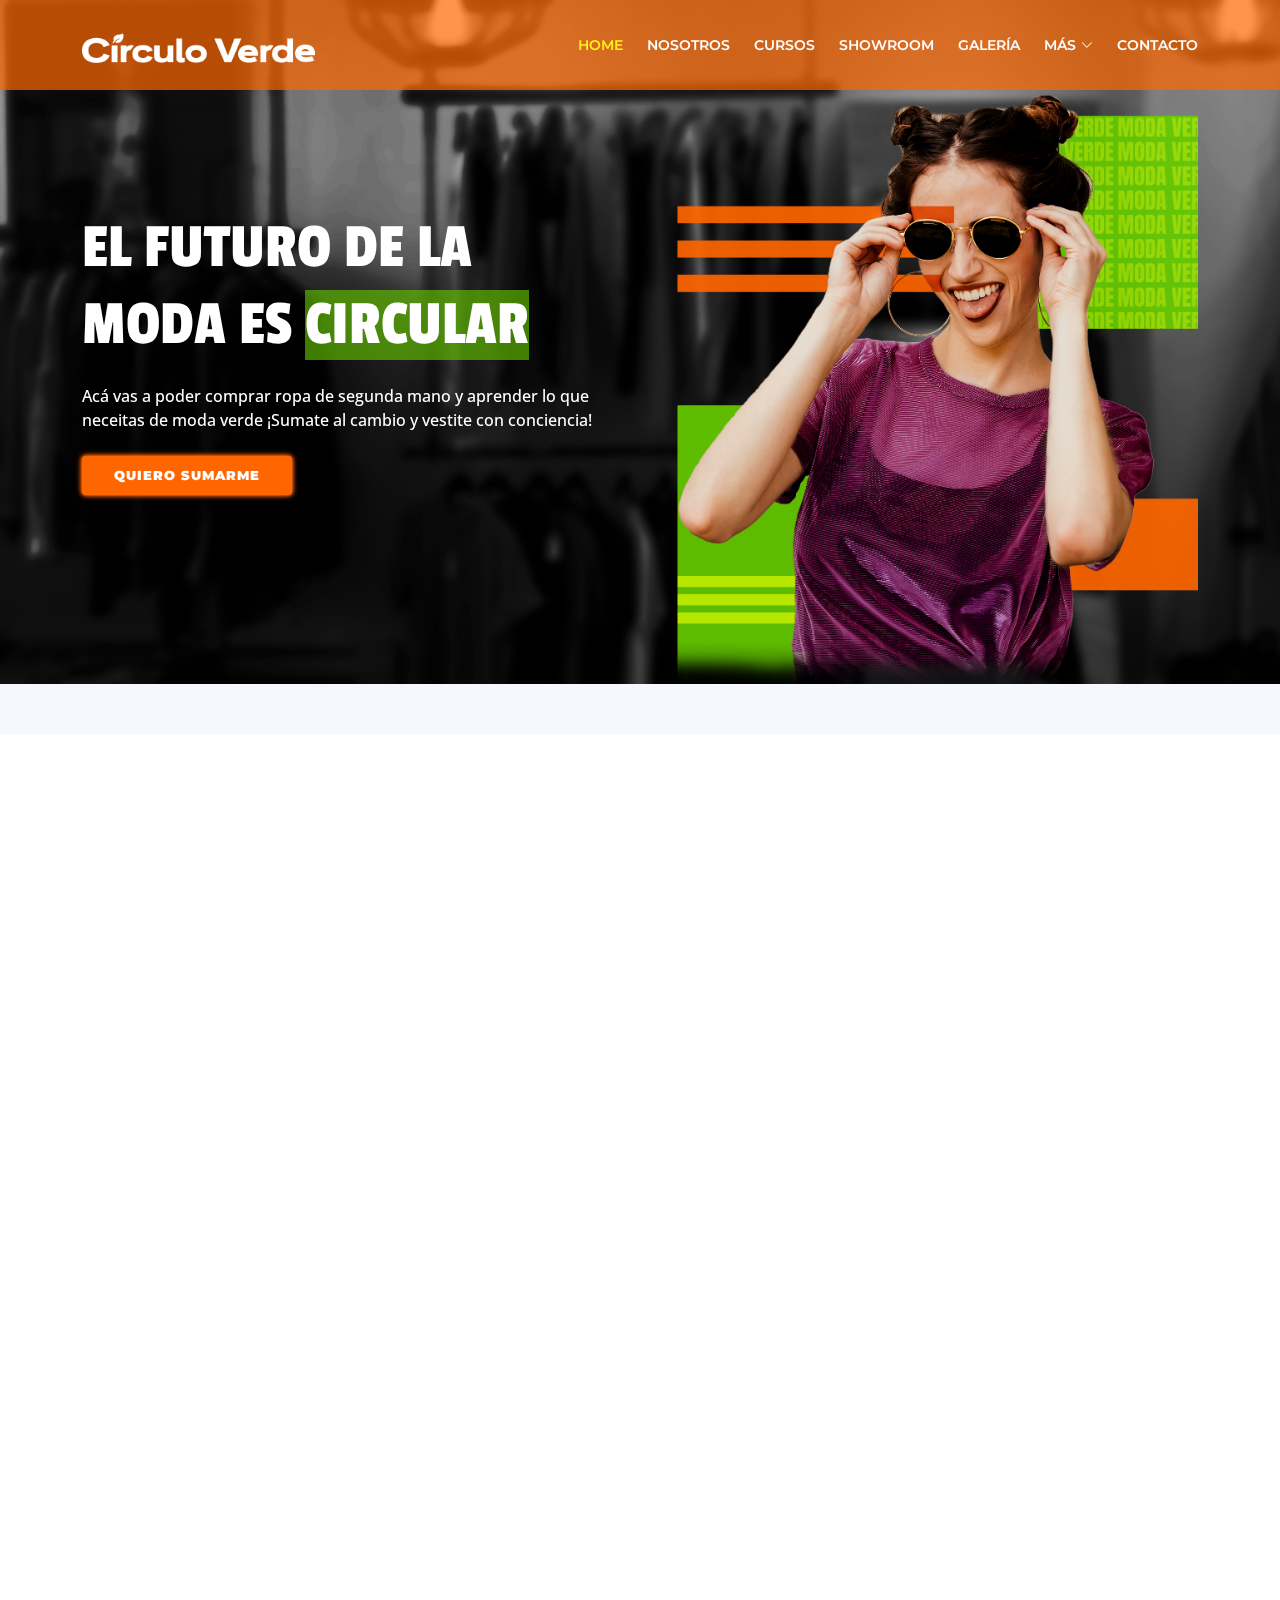
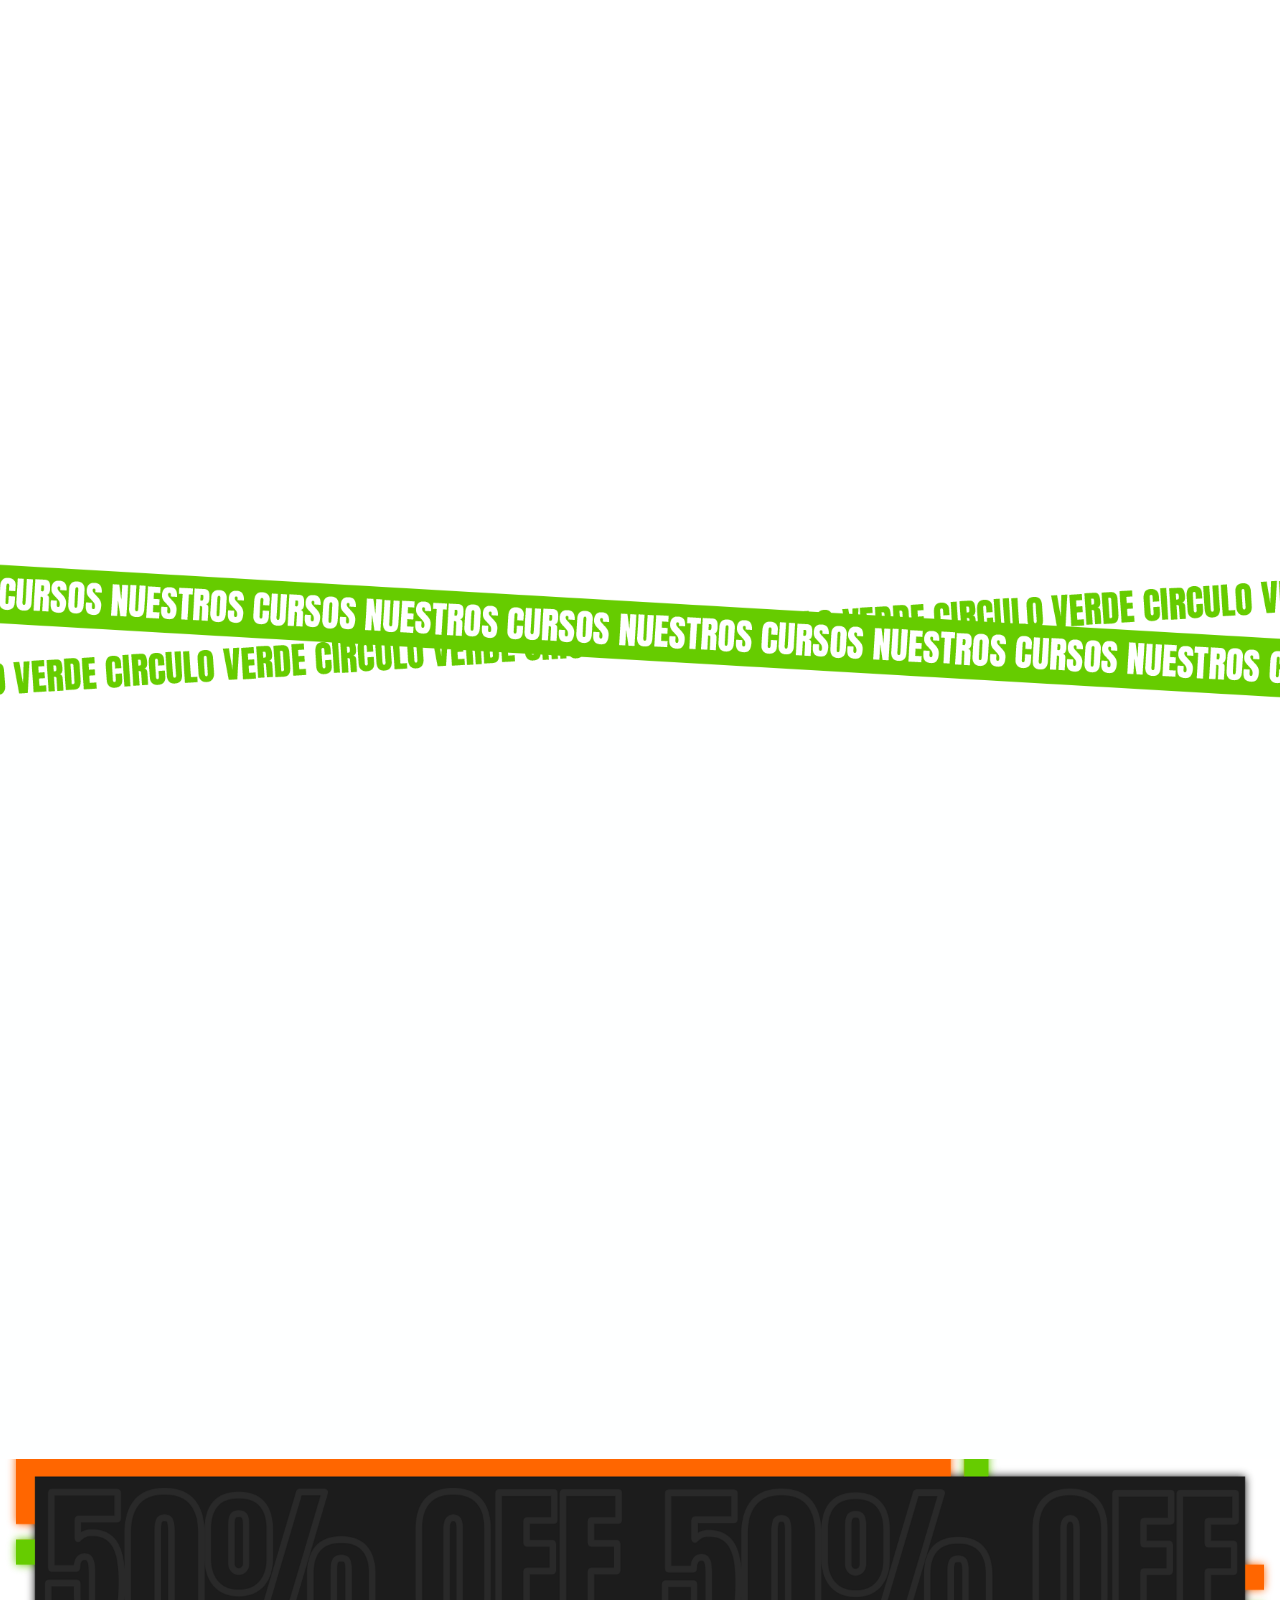
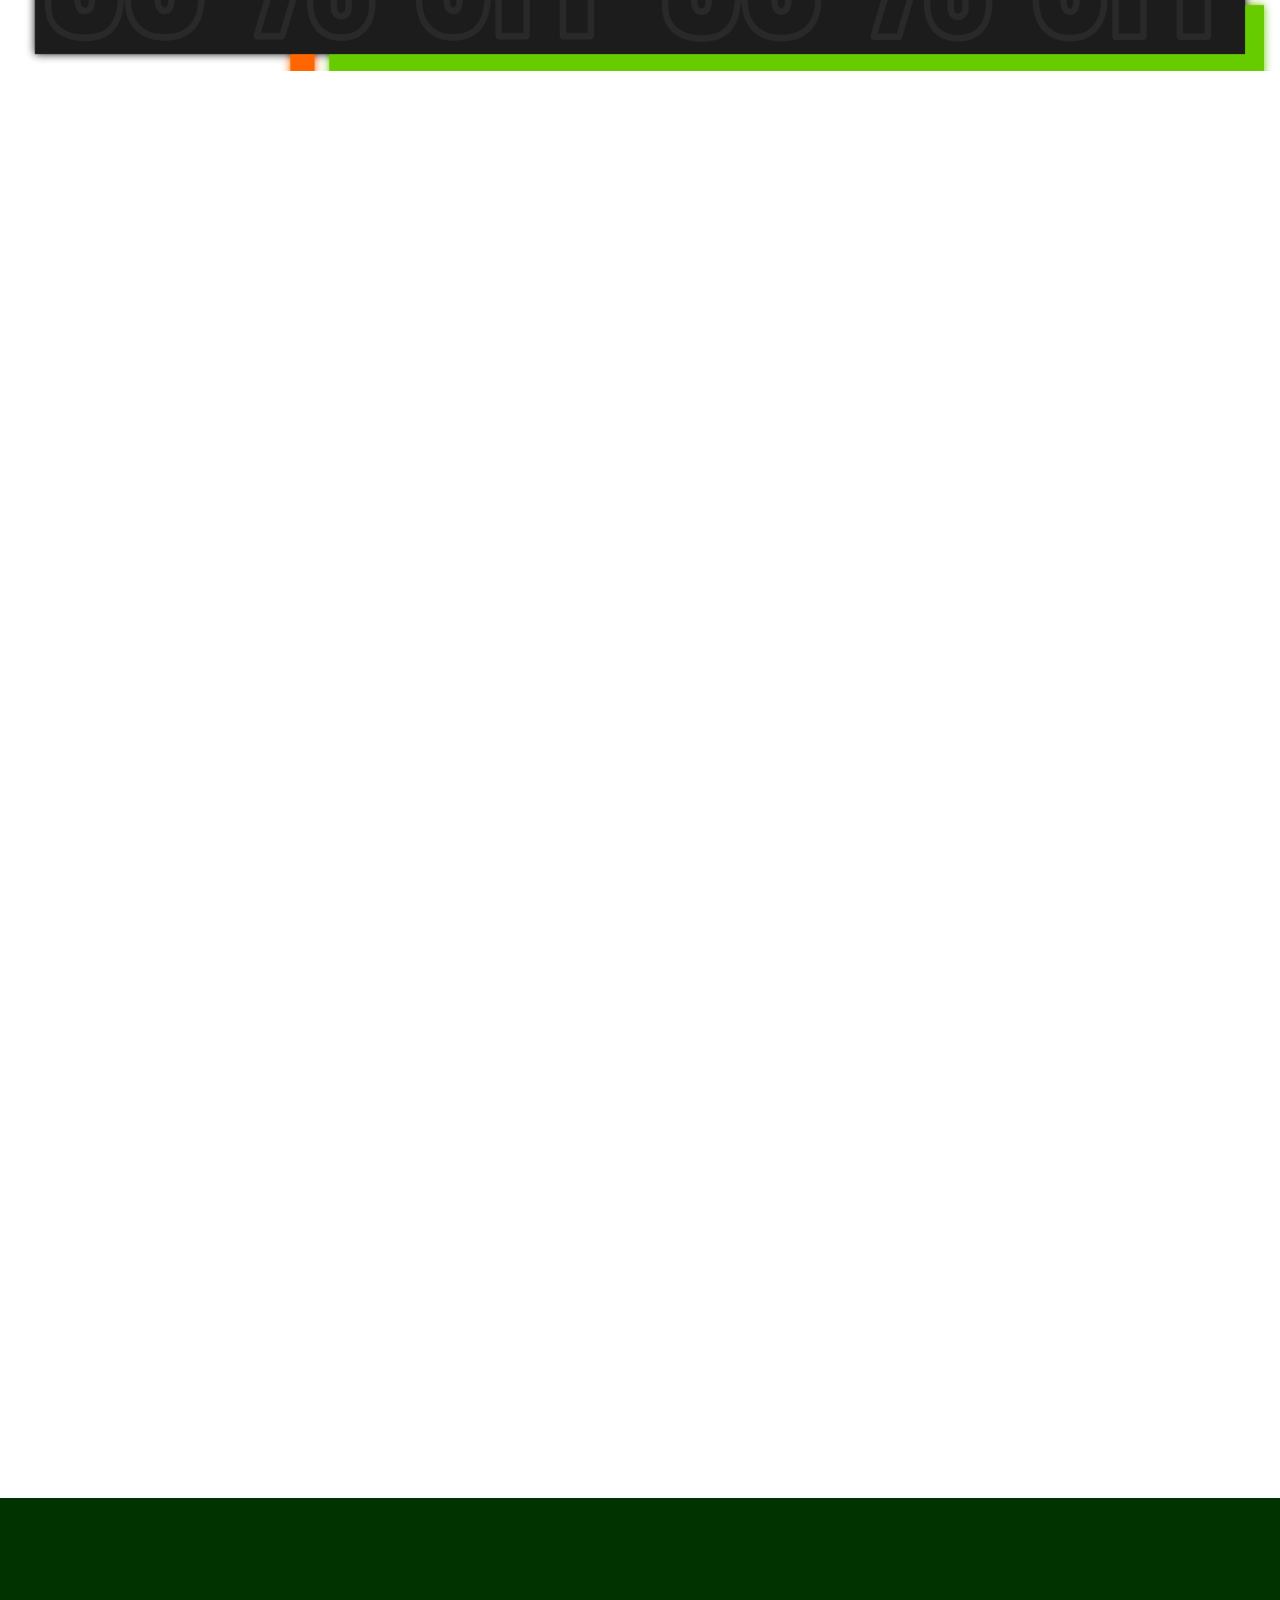
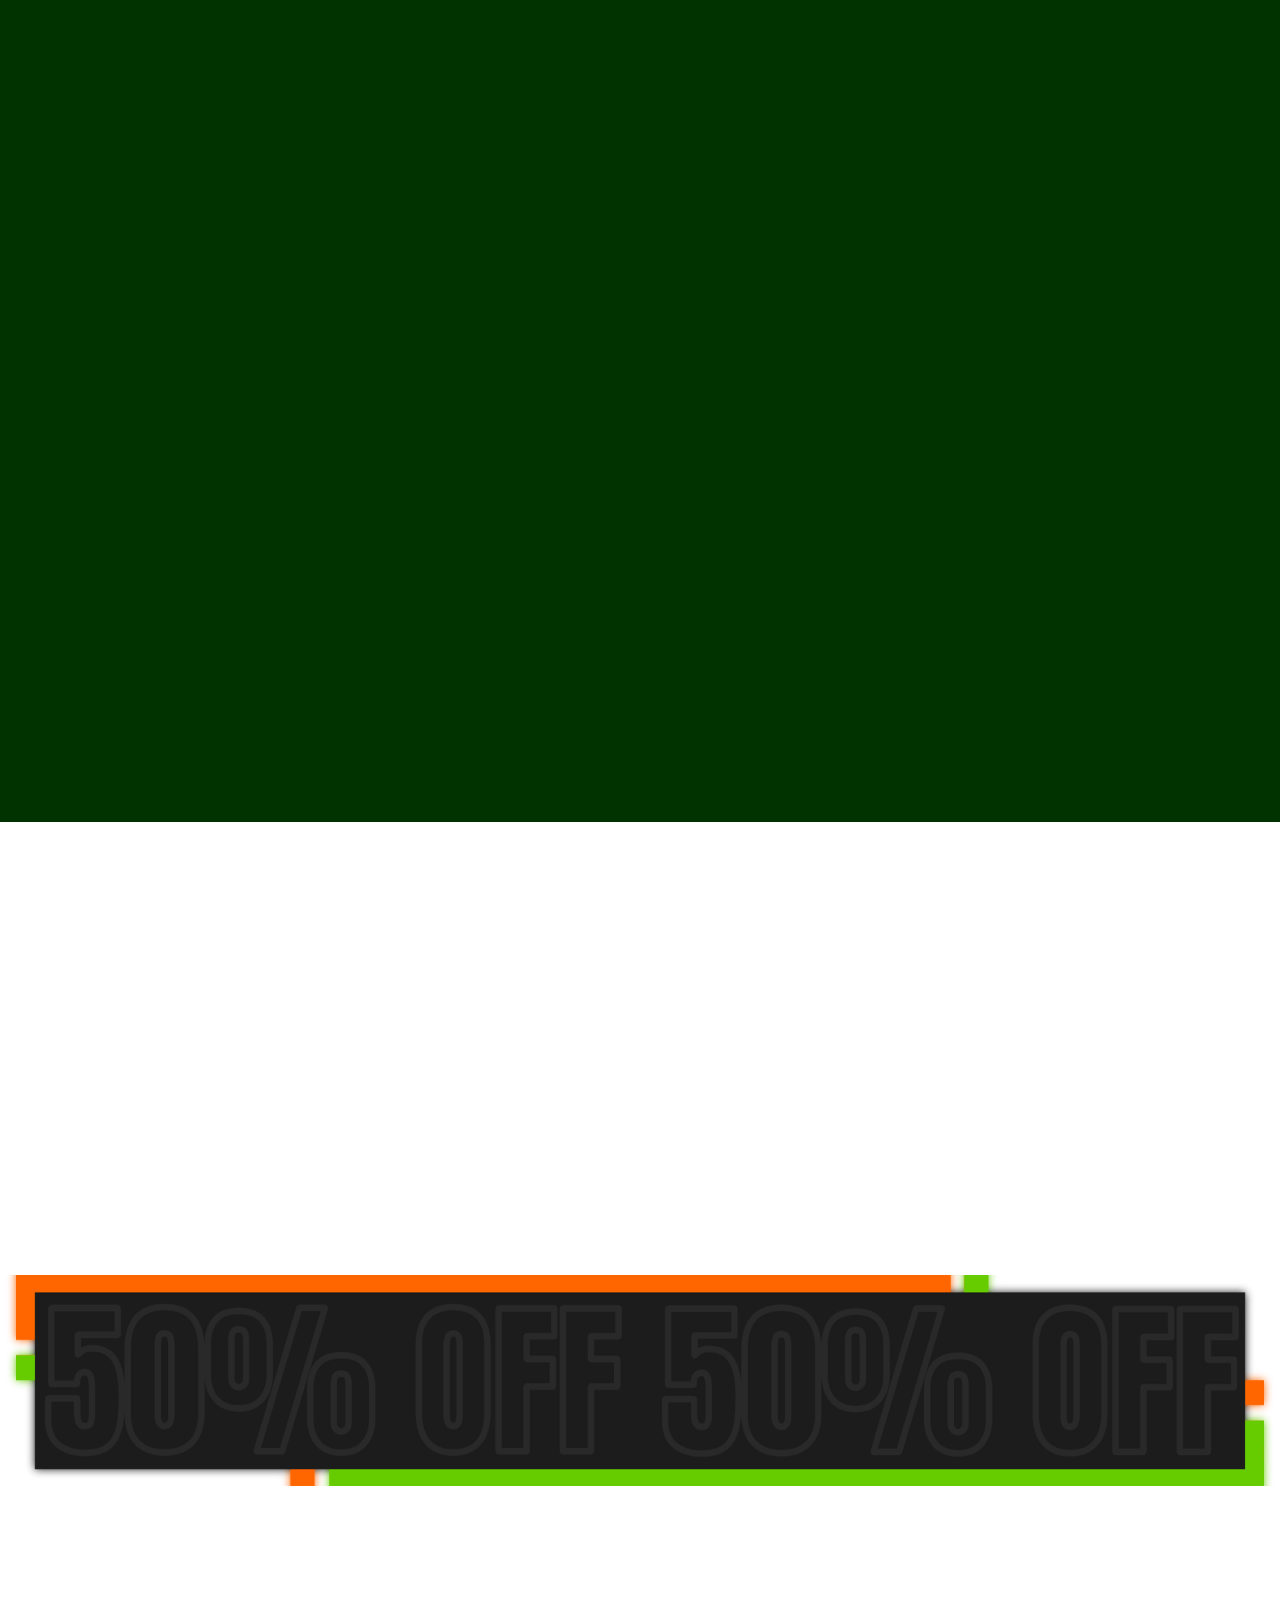
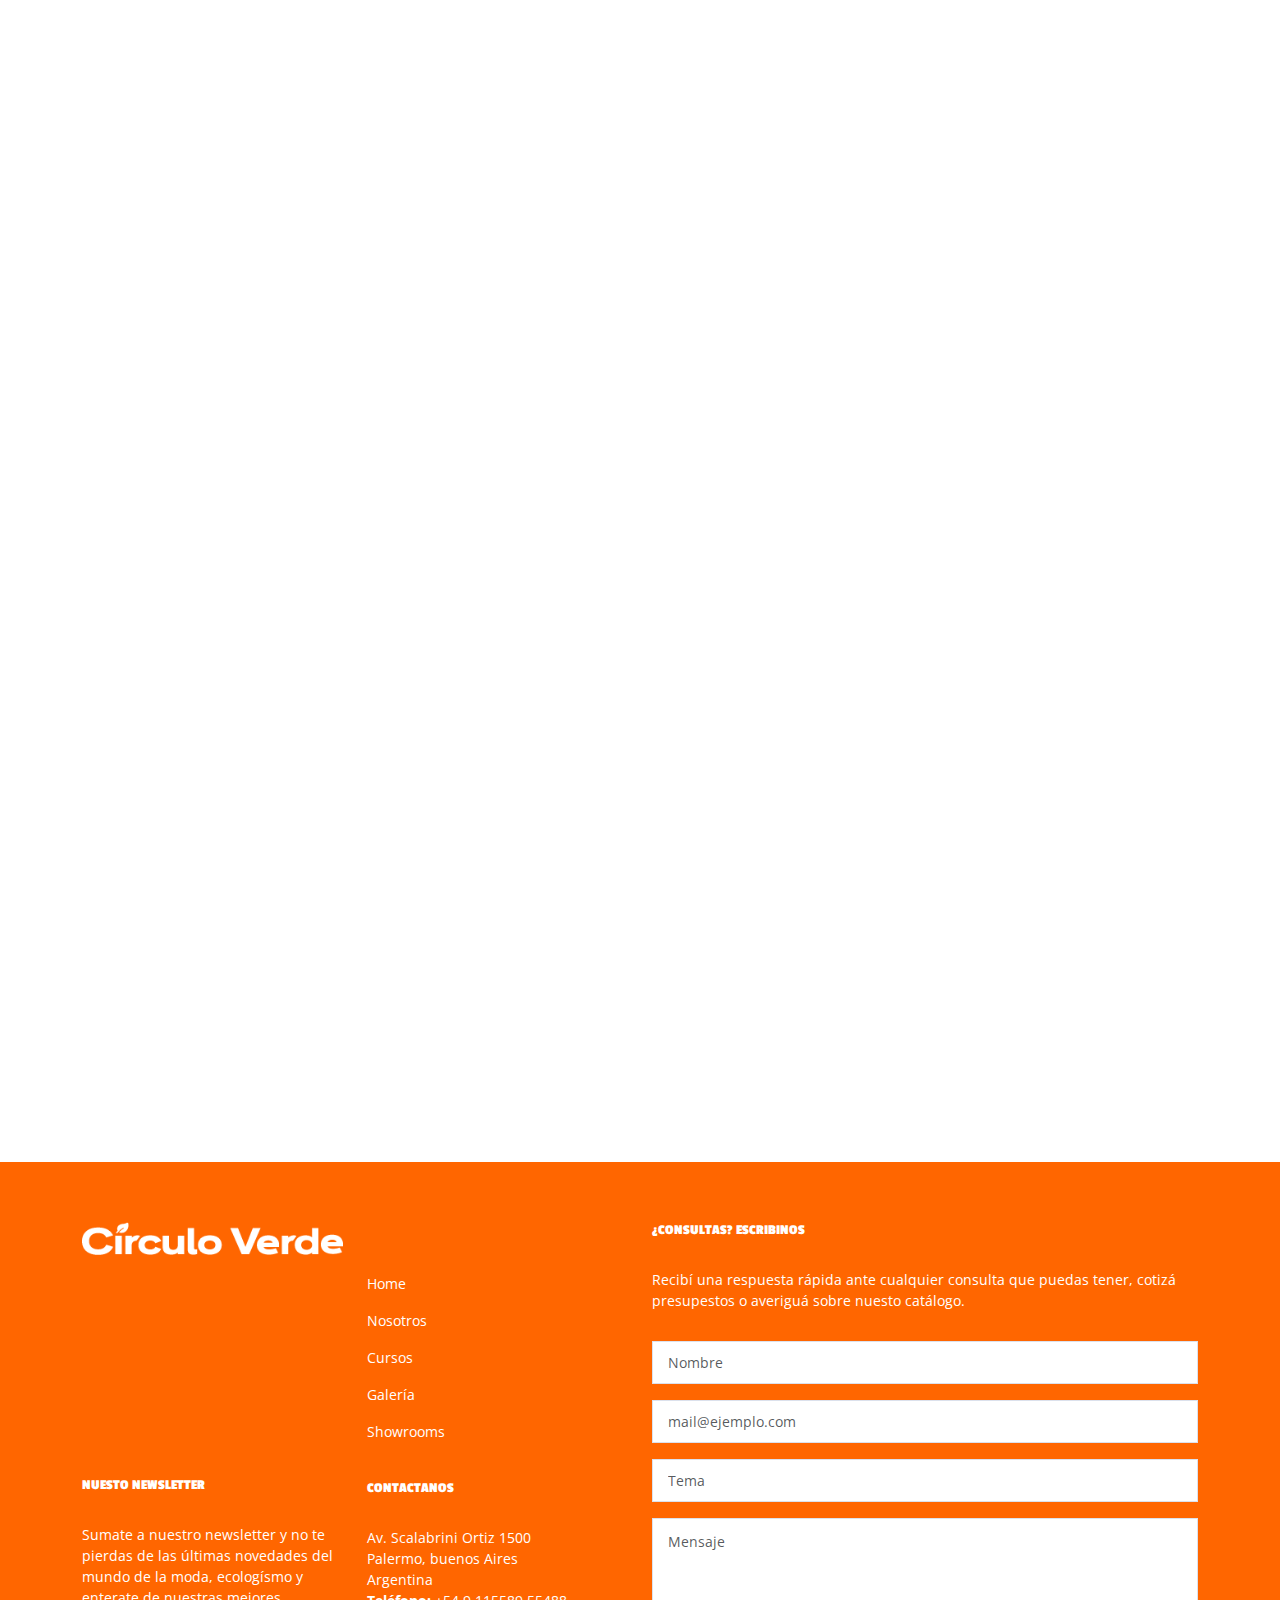
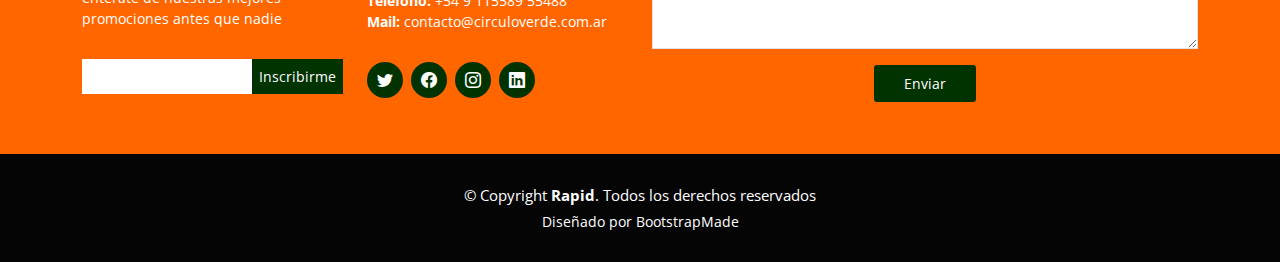
<file: index.html>
<!DOCTYPE html>
<html lang="en">

<head>
  <meta charset="utf-8">
  <meta content="width=device-width, initial-scale=1.0" name="viewport">

  <title>Círculo Verde - Mathías LM B3</title>
  <meta content="" name="description">
  <meta content="" name="keywords">

  <!-- Favicons -->
  <link href="assets/img/favicon.png" rel="icon">
  <link href="assets/img/apple-touch-icon.png" rel="apple-touch-icon">

  <!-- Google Fonts -->
  <link href="https://fonts.googleapis.com/css?family=Open+Sans:300,300i,400,400i,600,600i,700,700i|Montserrat:300,400,500,600,700" rel="stylesheet">
  <link rel="preconnect" href="https://fonts.googleapis.com">
  <link rel="preconnect" href="https://fonts.gstatic.com" crossorigin>
  <link href="https://fonts.googleapis.com/css2?family=Passion+One:wght@400;700;900&display=swap" rel="stylesheet">

  <!-- Vendor CSS Files -->
  <link href="assets/vendor/aos/aos.css" rel="stylesheet">
  <link href="assets/vendor/bootstrap/css/bootstrap.min.css" rel="stylesheet">
  <link href="assets/vendor/bootstrap-icons/bootstrap-icons.css" rel="stylesheet">
  <link href="assets/vendor/glightbox/css/glightbox.min.css" rel="stylesheet">
  <link href="assets/vendor/swiper/swiper-bundle.min.css" rel="stylesheet">

  <!-- Template Main CSS File -->
  <link href="assets/css/style.css" rel="stylesheet">

  <!-- =======================================================
  * Template Name: Rapid
  * Template URL: https://bootstrapmade.com/rapid-multipurpose-bootstrap-business-template/
  * Updated: Mar 17 2024 with Bootstrap v5.3.3
  * Author: BootstrapMade.com
  * License: https://bootstrapmade.com/license/
  ======================================================== -->
</head>

<body>

  <!-- ======= Header ======= -->
  <header id="header" class="fixed-top d-flex align-items-center header-transparent">
    <div class="container d-flex align-items-center">

      <a href="index.html" class="logo me-auto"><img src="assets/img/logo-W.png" alt="" class="img-fluid"></a>     
      <!-- Uncomment below if you prefer to use an image logo -->
      <!-- <a href="index.html" class="logo me-auto"><img src="assets/img/logo.png" alt="" class="img-fluid"></a>-->

      <nav id="navbar" class="navbar order-last order-lg-0">
        <ul>
          <li><a class="nav-link scrollto active" href="#hero">Home</a></li>
          <li><a class="nav-link scrollto" href="#about">Nosotros</a></li>
          <li><a class="nav-link scrollto" href="#services">cursos</a></li>
          <li><a class="nav-link scrollto" href="#features">Showroom</a></li>
          <li><a class="nav-link scrollto " href="#portfolio">Galería</a></li>
          <li class="dropdown"><a href="#">Más <i class="bi bi-chevron-down"></i></a>
            <ul>
              <li><a href="#testimonials">Opiniones</a></li>
              <li class="dropdown"><a href="#">Deep Drop Down <i class="bi bi-chevron-right"></i></a>
                <ul>
                  <li><a href="#">Deep Drop Down 1</a></li>
                  <li><a href="#">Deep Drop Down 2</a></li>
                  <li><a href="#">Deep Drop Down 3</a></li>
                </ul>
              </li>
              <li><a href="#clients">Clientes</a></li>
            </ul>
          </li>
          <li><a class="nav-link scrollto" href="#footer">Contacto</a></li>
        </ul>
        <i class="bi bi-list mobile-nav-toggle"></i>
      </nav><!-- .navbar -->

    </div>
  </header><!-- End Header -->

<!-- ======= Hero Section ======= -->
<section id="hero" class="clearfix">
  <div class="container d-flex h-80">
    <div class="row justify-content-center align-self-center" data-aos="fade-up">
      <div class="col-lg-6 intro-info order-lg-first order-last" data-aos="zoom-in" data-aos-delay="100">
        <h2>El futuro de la moda es  <span Class="resaltar"> Circular </span> </h2>

        <b class="col-lg-6 " data-aos="zoom-in" data-aos-delay="100"> 
          Acá vas a poder comprar ropa de segunda mano 
          y aprender lo que neceitas de moda verde ¡Sumate al
          cambio y vestite con conciencia! </b>

          <br>
          <br>

        <div>
          <a href="#about" class="btn-get-started scrollto">Quiero sumarme</a>
        </div>
      </div>

      <div class="col-lg-6 intro-img order-lg-last order-first align-self-center" data-aos="zoom-out" data-aos-delay="200">
        <img src="assets/img/Hero A.png" alt="" class="img-fluid">
      </div>
    </div>

  </div>
</section><!-- End Hero -->

  <main id="main">

    <section id="extra" class="extra">
      <div class="container d-flex h-80">


    </section>

 <!-- ======= About Section ======= -->
 <section id="about" class="about">

  <div class="container" data-aos="fade-up">
    <div class="row">

      <div class="col-lg-5 col-md-6">
        <div class="about-img" data-aos="fade-right" data-aos-delay="100">
          <img src="assets/img/Presentaciónk.png" alt="">
        </div>
      </div>

      <div class="col-lg-7 col-md-6">
        <div class="about-content" data-aos="fade-left" data-aos-delay="100">
          <h2>¿Qué hacemos en Círculo Verde?</h2>
          <p>En Círculo Verde, promovemos la eco moda y la sustentabilidad en la fabricación de materiales. 
            Ofrecemos una selección exclusiva de ropa sostenible a través de muestras y ventas en diversos 
            showrooms itinerantes por la ciudad. Además, brindamos cursos especializados en eco moda, 
            financiación sustentable y técnicas innovadoras para confeccionar y reciclar prendas, dándoles
             una segunda vida. Nuestro compromiso es impulsar un estilo de vida más consciente y respetuoso 
             con el medio ambiente.</p>
          <ul>
            <h4>¿Qué promovemos?</h4>
            <li><i class="bi bi-chat-dots-fill"></i> Conectá con gente como vos.</li>
            <li><i class="bi bi-emoji-grin-fill"></i> Contagiá las ganas de cuidar el planeta.</li>
            <li><i class="bi bi-tree-fill"></i> Adentrate en la sustentabilidad.</li>
          </ul>
        </div>
      </div>
    </div>
  </div>

</section><!-- End About Section -->

    <!-- ======= About0 Section ======= -->
    <section id="about" class="about">

      <div class="container" data-aos="fade-up">
        <div class="row">

          <div class="col-lg-7 col-md-6">
            <div class="about-content" data-aos="fade-left" data-aos-delay="100">
              <h2>¿Quiénes somos?</h2>
              <p>¡Hola! Somos amantes de la moda y el medioambiente. En 2018 comenzamos con
                este hermoso proyecto que llamamos Círculo Verde. Nosotras nos especializamos en moda circular, y ofrecemos
                 experiencias únicas en nuestros showrooms donde podés descubrir variadas colecciones y sumarte a la moda verde.</p>
              <p>También ofrecemos cursos de producción de indumentaria ecológica, enseñando el uso de materiales reciclados 
                y procesos sostenibles. Ya sea que quieras explorar o aprender sobre este mundo tenemos todo para enseñarte.</p>
              <ul>
                <li><i class="bi bi-chat-dots-fill"></i> Conectá con gente como vos.</li>
                <li><i class="bi bi-emoji-grin-fill"></i> Contagiá las ganas de cuidar el planeta.</li>
              </ul>
            </div>
          </div>

          <div class="col-lg-5 col-md-6">
            <div class="about-img" data-aos="fade-right" data-aos-delay="100">
              <img src="assets/img/Presentación.png" alt="">
            </div>
          </div>

        </div>
      </div>

    </section><!-- End About0 Section -->


    <section id="extra2p" class="extra2">
      <div class="container d-flex h-80">


    </section>



  <!-- ======= Services Section ======= -->
  <section id="services" class="services section-bg">
    <div class="container" data-aos="fade-up">

      <header class="section-header">
        
      </header>

      <div class="row g-5">

        <div class="col-md-6 col-lg-4 wow bounceInUp" data-aos="zoom-in" data-aos-delay="100">
          <div class="box">
              <img class="ficon" src="assets/img/Icon1as.png" alt="">
              <br>
              <br>
            <h4 class="title"><a href="index2.html">Re-Vestir</a></h4>

            <p class="description">
              Presencial <br>
              Reciclaje y upcycling de ropa<br>
              Vas a aprender a transformar prendas usadas en piezas únicas Y sostenibles.</p>
              <br>
              <br>

          </div>
        </div>

        
        <div class="col-md-6 col-lg-4" data-aos="zoom-in" data-aos-delay="300">
          <div class="box">
            <img class="ficon" src="assets/img/Icon1c.png" alt="">
            <br>
            <br>            <h4 class="title"><a href="index2.html">Empre-Verde</a></h4>
            <p class="description">
              Presencial<br>
              Negocios con moda sostenible<br>
              Marketing verde y prácticas empresariales responsables.</p>
          </div>
        </div>

        <div class="col-md-6 col-lg-4" data-aos="zoom-in" data-aos-delay="200">
          <div class="box">
            <img class="ficon" src="assets/img/Icon1b.png" alt="">
            <br>
            <br>            
            <h4 class="title"><a href="index2.html">Eco-Voz</a></h4>
            <p class="description">
              Presencial<br>
               Diseño de moda sostenible<br>
               Te vamos a enseñar sobre materiales ecológicos y diseño de moda verde.</p>
          </div>
        </div>

    </div>

    </div>
  </section><!-- End Services Section -->

      <!-- ======= Call To Action Section ======= -->
      <section id="call-to-action" class="call-to-action">
        <div class="container" data-aos="zoom-out">
          <div class="row">
            <div class="col-lg-9 text-center text-lg-start">
              <h3 class="cta-title">  50% off EN TU CURSO</h3>

            </div>
            <div class="col-lg-3 cta-btn-container text-center">
              <a class="cta-btn align-middle" href="index2.html">Reservá tu lugar</a>
            </div>
          </div>
  
        </div>
      </section><!--  End Call To Action Section -->

     <!-- ======= Features Section ======= -->
     <section id="features" class="features">
      <div class="container" data-aos="fade-up">

        <div class="row feature-item">
          <div class="col-lg-6" data-aos="fade-right" data-aos-delay="100">
            <img src="assets/img/ShowA.png" class="img-fluid" alt="">
          </div>

          <div class="col-lg-1" data-aos="fade-right" data-aos-delay="100">
            <p>
          </div>

          <div class="col-lg-5 wow fadeInUp pt-5 pt-lg-0" data-aos="fade-left" data-aos-delay="150">
            <h4>Showroom Palermo</h4>
            <h6> <i class="bi bi-pin-fill"></i> Av. Scalabrini Ortiz 1500, Palermo, Buenos Aires</h6>
            <p>
              Nuestro showroom en Palermo te ofrece una experiencia única si amás la moda sostenible. 
              En el corazón del barrio, este espacio moderno y acogedor presenta una cuidadosa selección 
              de prendas de segunda mano y productos de diseño de moda verde.
            </p>
            <p>
              Desde elegantes vestidos hasta accesorios reciclados, cada artículo en nuestro showroom fue
              seleccionado por su calidad y sostenibilidad. Además, contás con expertos en moda disponibles
               para brindarte asesoramiento personalizado sobre cómo incorporar moda sostenible según tu estilo.
            </p>
            <p>
              ¡Visitá el showroom de Palermo y unite al movimiento verde!
            </p>
          </div>
        </div>

        <div class="row feature-item mt-5 pt-5">
          <div class="col-lg-6 wow fadeInUp order-1 order-lg-3" data-aos="fade-left" data-aos-delay="100">
            <img src="assets/img/ShowB.png" class="img-fluid" alt="">
          </div>

          <div class="col-lg-1 wow fadeInUp order-2 order-lg-2" data-aos="fade-left" data-aos-delay="100">
            <p>
          </div>

          <div class="col-lg-5 wow fadeInUp pt-4 pt-lg-0 order-3 order-lg-1" data-aos="fade-right" data-aos-delay="150">
            <h4>Showroom Recoleta</h4>
            <h6> <i class="bi bi-pin-fill"></i> Av. Alvear 1200, Recoleta, Buenos Aires.</h6>
            <p>
              Este showroom ofrece una experiencia de compra única en un entorno elegante y sofisticado.
               Vas a poder explorar una amplia gama de prendas de segunda mano y productos de moda sostenible, 
               desde prendas clásicas hasta las mejores tendencias de moda verde.
            </p>
            <p>
              Cada artículo en nuestro showroom es seleccionado cuidadosamente por su calidad, estilo y compromiso 
              con la sostenibilidad. También vas a contar con un equipo de expertos en moda e imagen para asesorarte
               y ayudarte a encontrar las piezas perfectas según tu estilo. 
            </p>
            <p>
              ¡Visita el showroom de Recoleta y descubrí la belleza de la moda circular!
            </p>
          </div>

        </div>

      </div>
    </section><!-- End Features Section -->


       <!-- ======= Portfolio Section ======= -->
       <section id="portfolio" class="portfolio section-bg">
        <div class="container" data-aos="fade-up">
  
          <header class="section-header">

          </header>
  
          <div class="row" data-aos="fade-up" data-aos-delay="100">
            <div class="col-lg-12">
              <ul id="portfolio-flters">
                <li data-filter="*" class="filter-active">Todo</li>
                <li data-filter=".filter-app">Cursos</li>
                <li data-filter=".filter-card">Actividades</li>
                <li data-filter=".filter-web">Showrooms</li>
              </ul>
            </div>
          </div>
  
          <div class="row portfolio-container" data-aos="fade-up" data-aos-delay="200">
  
            <div class="col-lg-3 col-md-6 portfolio-item filter-app">
              <div class="portfolio-wrap">
                <img src="assets/img/portfolio/1ecovoz.png" class="img-fluid" alt="">
                <div class="portfolio-info">
                  <h4><a href="portfolio-details.html">Eco-Voz</a></h4>
                  <p>Junio 2024</p>
                  <div>
                    <a href="assets/img/portfolio/app1.jpg" data-gallery="portfolioGallery" title="App 1" class="link-preview portfolio-lightbox"><i class="bi bi-plus"></i></a>
                    <a href="portfolio-details.html" class="link-details" title="More Details"><i class="bi bi-link"></i></a>
                  </div>
                </div>
              </div>
            </div>
  
            <div class="col-lg-3 col-md-6 portfolio-item filter-web" data-wow-delay="0.1s">
              <div class="portfolio-wrap">
                <img src="assets/img/portfolio/apalermo.png" class="img-fluid" alt="">
                <div class="portfolio-info">
                  <h4><a href="portfolio-details.html">Showroom palermo</a></h4>
                  <p>Colección Invierno</p>
                  <div>
                    <a href="assets/img/portfolio/web3.jpg" class="link-preview portfolio-lightbox" data-gallery="portfolioGallery" title="Web 3"><i class="bi bi-plus"></i></a>
                    <a href="portfolio-details.html" class="link-details" title="More Details"><i class="bi bi-link"></i></a>
                  </div>
                </div>
              </div>
            </div>

            <div class="col-lg-3 col-md-6 portfolio-item filter-card">
              <div class="portfolio-wrap">
                <img src="assets/img/portfolio/IPVV.png" class="img-fluid" alt="">
                <div class="portfolio-info">
                  <h4><a href="portfolio-details.html">Esculturas vivas</a></h4>
                  <p>Galeria 1/8/23</p>
                  <div>
                    <a href="assets/img/portfolio/card1.jpg" class="link-preview portfolio-lightbox" data-gallery="portfolioGallery" title="Card 1"><i class="bi bi-plus"></i></a>
                    <a href="portfolio-details.html" class="link-details" title="More Details"><i class="bi bi-link"></i></a>
                  </div>
                </div>
              </div>
            </div>
  
            <div class="col-lg-3 col-md-6 portfolio-item filter-app" data-wow-delay="0.2s">
              <div class="portfolio-wrap">
                <img src="assets/img/portfolio/2verde.png" class="img-fluid" alt="">
                <div class="portfolio-info">
                  <h4><a href="portfolio-details.html">Re-Vestir</a></h4>
                  <p>Marzo 2023</p>
                  <div>
                    <a href="assets/img/portfolio/app2.jpg" class="link-preview portfolio-lightbox" data-gallery="portfolioGallery" title="App 2"><i class="bi bi-plus"></i></a>
                    <a href="portfolio-details.html" class="link-details" title="More Details"><i class="bi bi-link"></i></a>
                  </div>
                </div>
              </div>
            </div>

            <div class="col-lg-3 col-md-6 portfolio-item filter-card" data-wow-delay="0.2s">
              <div class="portfolio-wrap">
                <img src="assets/img/portfolio/Act1.png" class="img-fluid" alt="">
                <div class="portfolio-info">
                  <h4><a href="portfolio-details.html">Paz interior</a></h4>
                  <p>Galería 3/5</p>
                  <div>
                    <a href="assets/img/portfolio/card1.jpg" class="link-preview portfolio-lightbox" data-gallery="portfolioGallery" title="Web 1"><i class="bi bi-plus"></i></a>
                    <a href="portfolio-details.html" class="link-details" title="More Details"><i class="bi bi-link"></i></a>
                  </div>
                </div>
              </div>
            </div>

            <div class="col-lg-3 col-md-6 portfolio-item filter-web" data-wow-delay="0.1s">
              <div class="portfolio-wrap">
                <img src="assets/img/portfolio/brecoleta.png" class="img-fluid" alt="">
                <div class="portfolio-info">
                  <h4><a href="portfolio-details.html">Showroom Recoleta</a></h4>
                  <p>Colección Otoño</p>
                  <div>
                    <a href="assets/img/portfolio/web2.jpg" class="link-preview portfolio-lightbox" data-gallery="portfolioGallery" title="Web 2"><i class="bi bi-plus"></i></a>
                    <a href="portfolio-details.html" class="link-details" title="More Details"><i class="bi bi-link"></i></a>
                  </div>
                </div>
              </div>
            </div>
  
            <div class="col-lg-3 col-md-6 portfolio-item filter-app" data-wow-delay="0.2s">
              <div class="portfolio-wrap">
                <img src="assets/img/portfolio/3ecoventa.png" class="img-fluid" alt="">
                <div class="portfolio-info">
                  <h4><a href="portfolio-details.html">Empre-Verde</a></h4>
                  <p>Enero 2024</p>
                  <div>
                    <a href="assets/img/portfolio/app3.jpg" class="link-preview portfolio-lightbox" data-gallery="portfolioGallery" title="App 3"><i class="bi bi-plus"></i></a>
                    <a href="portfolio-details.html" class="link-details" title="More Details"><i class="bi bi-link"></i></a>
                  </div>
                </div>
              </div>
            </div>
  
            <div class="col-lg-3 col-md-6 portfolio-item filter-web" data-wow-delay="0.2s">
              <div class="portfolio-wrap">
                <img src="assets/img/portfolio/cespues.png" class="img-fluid" alt="">
                <div class="portfolio-info">
                  <h4><a href="portfolio-details.html">Próximamente</a></h4>
                  <p>Nuevas Ubicaciones</p>
                  <div>
                    <a href="assets/img/portfolio/web1.jpg" class="link-preview portfolio-lightbox" data-gallery="portfolioGallery" title="Web 1"><i class="bi bi-plus"></i></a>
                    <a href="portfolio-details.html" class="link-details" title="More Details"><i class="bi bi-link"></i></a>
                  </div>
                </div>
              </div>
            </div>
  
          </div>
  
        </div>
      </section><!-- End Portfolio Section -->

   <!-- ======= Testimonials Section ======= -->
   <section id="testimonials" class="testimonials">
    <div class="container" data-aos="zoom-in">

      <header class="section-header">
        <h3>Opiniones</h3>
      </header>

      <div class="row justify-content-center">
        <div class="col-lg-8">

          <div class="testimonials-slider swiper" data-aos="fade-up" data-aos-delay="100">
            <div class="swiper-wrapper">

              <div class="swiper-slide">
                <div class="testimonial-item">
                  <img src="assets/img/testimonial-1.jpg" class="testimonial-img" alt="">
                  <h3>Pedro Ramírez</h3>
                  <h4>Ecólogo</h4>
                  <p>
                    "Asistí al curso Eco Voz y aprendí tanto sobre materiales ecológicos 
                    que ahora me siento empoderada para diseñar moda de manera sostenible. 
                    Definitivamente volveré para seguir aprendiendo"
                  </p>
                </div>
              </div><!-- End testimonial item -->

              <div class="swiper-slide">
                <div class="testimonial-item">
                  <img src="assets/img/testimonial-2.jpg" class="testimonial-img" alt="">
                  <h3>Juan Carlos Miguez</h3>
                  <h4>Diseñador</h4>
                  <p>
                    "El curso Eco Voz superó mis expectativas. Pude poner en práctica lo aprendido 
                    en el diseño de mis propias prendas. Los materiales ecológicos y las técnicas 
                    éticas de fabricación son fundamentales para el futuro de la moda."
                  </p>
                </div>
              </div><!-- End testimonial item -->

              <div class="swiper-slide">
                <div class="testimonial-item">
                  <img src="assets/img/testimonial-3.jpg" class="testimonial-img" alt="">
                  <h3>Sofía Marquez</h3>
                  <h4>Emprendedora</h4>
                  <p>
                    "El curso Eco Voz fue una experiencia reveladora. No sabía mucho sobre moda 
                    sostenible antes de asistir, pero ahora estoy completamente convencida de su 
                    importancia. Aprendí tanto sobre los impactos ambientales de la industria de 
                    la moda y cómo podemos hacer una diferencia a través del diseño y la producción 
                    ética. Definitivamente recomendaré este curso a todos mis amigos."
                  </p>
                </div>
              </div><!-- End testimonial item -->

              <div class="swiper-slide">
                <div class="testimonial-item">
                  <img src="assets/img/testimonial-4.jpg" class="testimonial-img" alt="">
                  <h3>Raquel Luder</h3>
                  <h4>Diseñadora de Moda</h4>
                  <p>
                    "Visitar los showrooms fue una experiencia enriquecedora. La variedad de prendas 
                    y la calidad de los productos me dejaron sin palabras. Me encantó saber que estaba 
                    contribuyendo a un mundo más sostenible con mis compras."
                  </p>
                </div>
              </div><!-- End testimonial item -->

            </div>
            <div class="swiper-pagination"></div>
          </div>
        </div>
      </div>

    </div>
  </section><!-- End Testimonials Section -->

        <!-- ======= Call To Action Section ======= -->
        <section id="call-to-action" class="call-to-action">
          <div class="container" data-aos="zoom-out">
            <div class="row">
              <div class="col-lg-9 text-center text-lg-start">
                <h3 class="cta-title">50% off EN TU CURSO
                </h3>
              </div>
              <div class="col-lg-3 cta-btn-container text-center">
                <a class="cta-btn align-middle" href="index2.html">Reservá tu lugar</a>
              </div>
            </div>
    
          </div>
        </section><!--  End Call To Action Section -->

 <!-- ======= Clients Section ======= -->
 <section id="clients" class="clients">
  <div class="container" data-aos="zoom-in">

    <header class="section-header">
      <h3>Confían en nosotros</h3>
      <p>Grandes marcas apoyan el proyecto colaborando con prendas fuera de temporada y productos de ambientación que mejoran toda la experiencia</p>
    </header>

    <div class="clients-slider swiper">
      <div class="swiper-wrapper align-items-center">
        <div class="swiper-slide"><img src="assets/img/clients/client-1.png" class="img-fluid" alt=""></div>
        <div class="swiper-slide"><img src="assets/img/clients/client-2.png" class="img-fluid" alt=""></div>
        <div class="swiper-slide"><img src="assets/img/clients/client-3.png" class="img-fluid" alt=""></div>
        <div class="swiper-slide"><img src="assets/img/clients/client-4.png" class="img-fluid" alt=""></div>
        <div class="swiper-slide"><img src="assets/img/clients/client-5.png" class="img-fluid" alt=""></div>
        <div class="swiper-slide"><img src="assets/img/clients/client-6.png" class="img-fluid" alt=""></div>
        <div class="swiper-slide"><img src="assets/img/clients/client-7.png" class="img-fluid" alt=""></div>
        <div class="swiper-slide"><img src="assets/img/clients/client-8.png" class="img-fluid" alt=""></div>
      </div>
      <div class="swiper-pagination"></div>
    </div>

  </div>
</section><!-- End Clients Section -->

    <!-- ======= F.A.Q Section ======= -->
    <section id="faq" class="faq">
      <div class="container" data-aos="fade-up">
        <header class="section-header">
          <h3>Preguntas frecuentes</h3>
          <p>Las preguntas que más nos hacen por redes sociales</p>
        </header>

        <ul class="faq-list" data-aso="fade-up" data-aos-delay="100">

          <li>
            <div data-bs-toggle="collapse" class="collapsed question" href="#faq1"> ¿Cómo Nació Círculo Verde? <i class="bi bi-chevron-down icon-show"></i><i class="bi bi-chevron-up icon-close"></i></div>
            <div id="faq1" class="collapse" data-bs-parent=".faq-list">
              <p>
                Feugiat pretium nibh ipsum consequat. Tempus iaculis urna id volutpat lacus laoreet non curabitur gravida. Venenatis lectus magna fringilla urna porttitor rhoncus dolor purus non.
              </p>
            </div>
          </li>

          <li>
            <div data-bs-toggle="collapse" href="#faq2" class="collapsed question">Qué horarios tienen <i class="bi bi-chevron-down icon-show"></i><i class="bi bi-chevron-up icon-close"></i></div>
            <div id="faq2" class="collapse" data-bs-parent=".faq-list">
              <p>
                Dolor sit amet consectetur adipiscing elit pellentesque habitant morbi. Id interdum velit laoreet id donec ultrices. Fringilla phasellus faucibus scelerisque eleifend donec pretium. Est pellentesque elit ullamcorper dignissim. Mauris ultrices eros in cursus turpis massa tincidunt dui.
              </p>
            </div>
          </li>

          <li>
            <div data-bs-toggle="collapse" href="#faq3" class="collapsed question">¿Cómo encuentro sus showrooms? <i class="bi bi-chevron-down icon-show"></i><i class="bi bi-chevron-up icon-close"></i></div>
            <div id="faq3" class="collapse" data-bs-parent=".faq-list">
              <p>
                Eleifend mi in nulla posuere sollicitudin aliquam ultrices sagittis orci. Faucibus pulvinar elementum integer enim. Sem nulla pharetra diam sit amet nisl suscipit. Rutrum tellus pellentesque eu tincidunt. Lectus urna duis convallis convallis tellus. Urna molestie at elementum eu facilisis sed odio morbi quis
              </p>
            </div>
          </li>

          <li>
            <div data-bs-toggle="collapse" href="#faq4" class="collapsed question">¿Puedo participar de los cursos? <i class="bi bi-chevron-down icon-show"></i><i class="bi bi-chevron-up icon-close"></i></div>
            <div id="faq4" class="collapse" data-bs-parent=".faq-list">
              <p>
                Dolor sit amet consectetur adipiscing elit pellentesque habitant morbi. Id interdum velit laoreet id donec ultrices. Fringilla phasellus faucibus scelerisque eleifend donec pretium. Est pellentesque elit ullamcorper dignissim. Mauris ultrices eros in cursus turpis massa tincidunt dui.
              </p>
            </div>
          </li>

          <li>
            <div data-bs-toggle="collapse" href="#faq5" class="collapsed question"> ¿Hay becas o promos especiales? <i class="bi bi-chevron-down icon-show"></i><i class="bi bi-chevron-up icon-close"></i></div>
            <div id="faq5" class="collapse" data-bs-parent=".faq-list">
              <p>
                Molestie a iaculis at erat pellentesque adipiscing commodo. Dignissim suspendisse in est ante in. Nunc vel risus commodo viverra maecenas accumsan. Sit amet nisl suscipit adipiscing bibendum est. Purus gravida quis blandit turpis cursus in
              </p>
            </div>
          </li>

          <li>
            <div data-bs-toggle="collapse" href="#faq6" class="collapsed question"> ¿Cómo los contacto? <i class="bi bi-chevron-down icon-show"></i><i class="bi bi-chevron-up icon-close"></i></div>
            <div id="faq6" class="collapse" data-bs-parent=".faq-list">
              <p>
                Laoreet sit amet cursus sit amet dictum sit amet justo. Mauris vitae ultricies leo integer malesuada nunc vel. Tincidunt eget nullam non nisi est sit amet. Turpis nunc eget lorem dolor sed. Ut venenatis tellus in metus vulputate eu scelerisque. Pellentesque diam volutpat commodo sed egestas egestas fringilla phasellus faucibus. Nibh tellus molestie nunc non blandit massa enim nec.
              </p>
            </div>
          </li>

        </ul>

      </div>
    </section><!-- End F.A.Q Section -->

  </main><!-- End #main -->

  <!-- ======= Footer ======= -->
  <footer id="footer" class="section-bg">
    <div class="footer-top">
      <div class="container">

        <div class="row">

          <div class="col-lg-6">

            <div class="row">

              <div class="col-sm-6">

                <div class="footer-info">
                  <a href="index.html" class="col-sm-4"><img src="assets/img/logo-W.png" alt="" class="img-fluid"></a>

                  <br>

                    <p><br> <br><br><br><br><br><br><br></p>
                  </div>

                <div class="footer-newsletter">
                  <h4>Nuesto Newsletter</h4>
                  <p>Sumate a nuestro newsletter y no te pierdas de las últimas novedades del mundo de la moda, ecologísmo y enterate de nuestras mejores promociones antes que nadie</p>
                  <form action="" method="post">
                    <input type="email" name="email"><input type="submit" value="Inscribirme">
                  </form>
                </div>

              </div>

              <div class="col-sm-6">
                <div class="footer-links">
                  <h4></h4>
                  <br>
                  <ul>
                    <li><a href="#">Home</a></li>
                    <li><a href="#about">Nosotros</a></li>
                    <li><a href="#services">Cursos</a></li>
                    <li><a href="#portfolio">Galería</a></li>
                    <li><a href="#features">Showrooms</a></li>
                  </ul>
                </div>

                <div class="footer-links">
                  <h4>Contactanos</h4>
                  <p>
                    Av. Scalabrini Ortiz 1500 <br>
                    Palermo, buenos Aires<br>
                    Argentina <br>
                    <strong>Teléfono:</strong> +54 9 115589 55488<br>
                    <strong>Mail:</strong> contacto@circuloverde.com.ar<br>
                  </p>
                </div>

                <div class="social-links">
                  <a href="#" class="twitter"><i class="bi bi-twitter"></i></a>
                  <a href="#" class="facebook"><i class="bi bi-facebook"></i></a>
                  <a href="#" class="instagram"><i class="bi bi-instagram"></i></a>
                  <a href="#" class="linkedin"><i class="bi bi-linkedin"></i></a>
                </div>

              </div>

            </div>

          </div>

          <div class="col-lg-6">

            <div class="form">

              <h4>¿Consultas? Escribinos</h4>
              <p>Recibí una respuesta rápida ante cualquier consulta que puedas tener, cotizá presupestos o averiguá sobre nuesto catálogo.</p>

              <form action="forms/contact.php" method="post" role="form" class="php-email-form">
                <div class="form-group">
                  <input type="text" name="name" class="form-control" id="name" placeholder="Nombre" required>
                </div>
                <div class="form-group mt-3">
                  <input type="email" class="form-control" name="email" id="email" placeholder="mail@ejemplo.com" required>
                </div>
                <div class="form-group mt-3">
                  <input type="text" class="form-control" name="subject" id="subject" placeholder="Tema" required>
                </div>
                <div class="form-group mt-3">
                  <textarea class="form-control" name="message" rows="5" placeholder="Mensaje" required></textarea>
                </div>

                <div class="my-3">
                  <div class="loading">Cargando</div>
                  <div class="error-message"></div>
                  <div class="sent-message">Mensaje enviado. Muchas Gracias!</div>
                </div>

                <div class="text-center"><button type="submit" title="Send Message">Enviar</button></div>
              </form>

            </div>

          </div>

        </div>

      </div>
    </div>

    <div class="container">
      <div class="copyright">
        &copy; Copyright <strong>Rapid</strong>. Todos los derechos reservados
      </div>
      <div class="credits">
        <!--
        All the links in the footer should remain intact.
        You can delete the links only if you purchased the pro version.
        Licensing information: https://bootstrapmade.com/license/
        Purchase the pro version with working PHP/AJAX contact form: https://bootstrapmade.com/buy/?theme=Rapid
      -->
        Diseñado por <a href="https://bootstrapmade.com/">BootstrapMade</a>
      </div>
    </div>
  </footer><!-- End  Footer -->

  <a href="#" class="back-to-top d-flex align-items-center justify-content-center"><i class="bi bi-arrow-up-short"></i></a>

  <!-- Vendor JS Files -->
  <script src="assets/vendor/purecounter/purecounter_vanilla.js"></script>
  <script src="assets/vendor/aos/aos.js"></script>
  <script src="assets/vendor/bootstrap/js/bootstrap.bundle.min.js"></script>
  <script src="assets/vendor/glightbox/js/glightbox.min.js"></script>
  <script src="assets/vendor/isotope-layout/isotope.pkgd.min.js"></script>
  <script src="assets/vendor/swiper/swiper-bundle.min.js"></script>
  <script src="assets/vendor/php-email-form/validate.js"></script>

  <!-- Template Main JS File -->
  <script src="assets/js/main.js"></script>

</body>

</html>
</file>
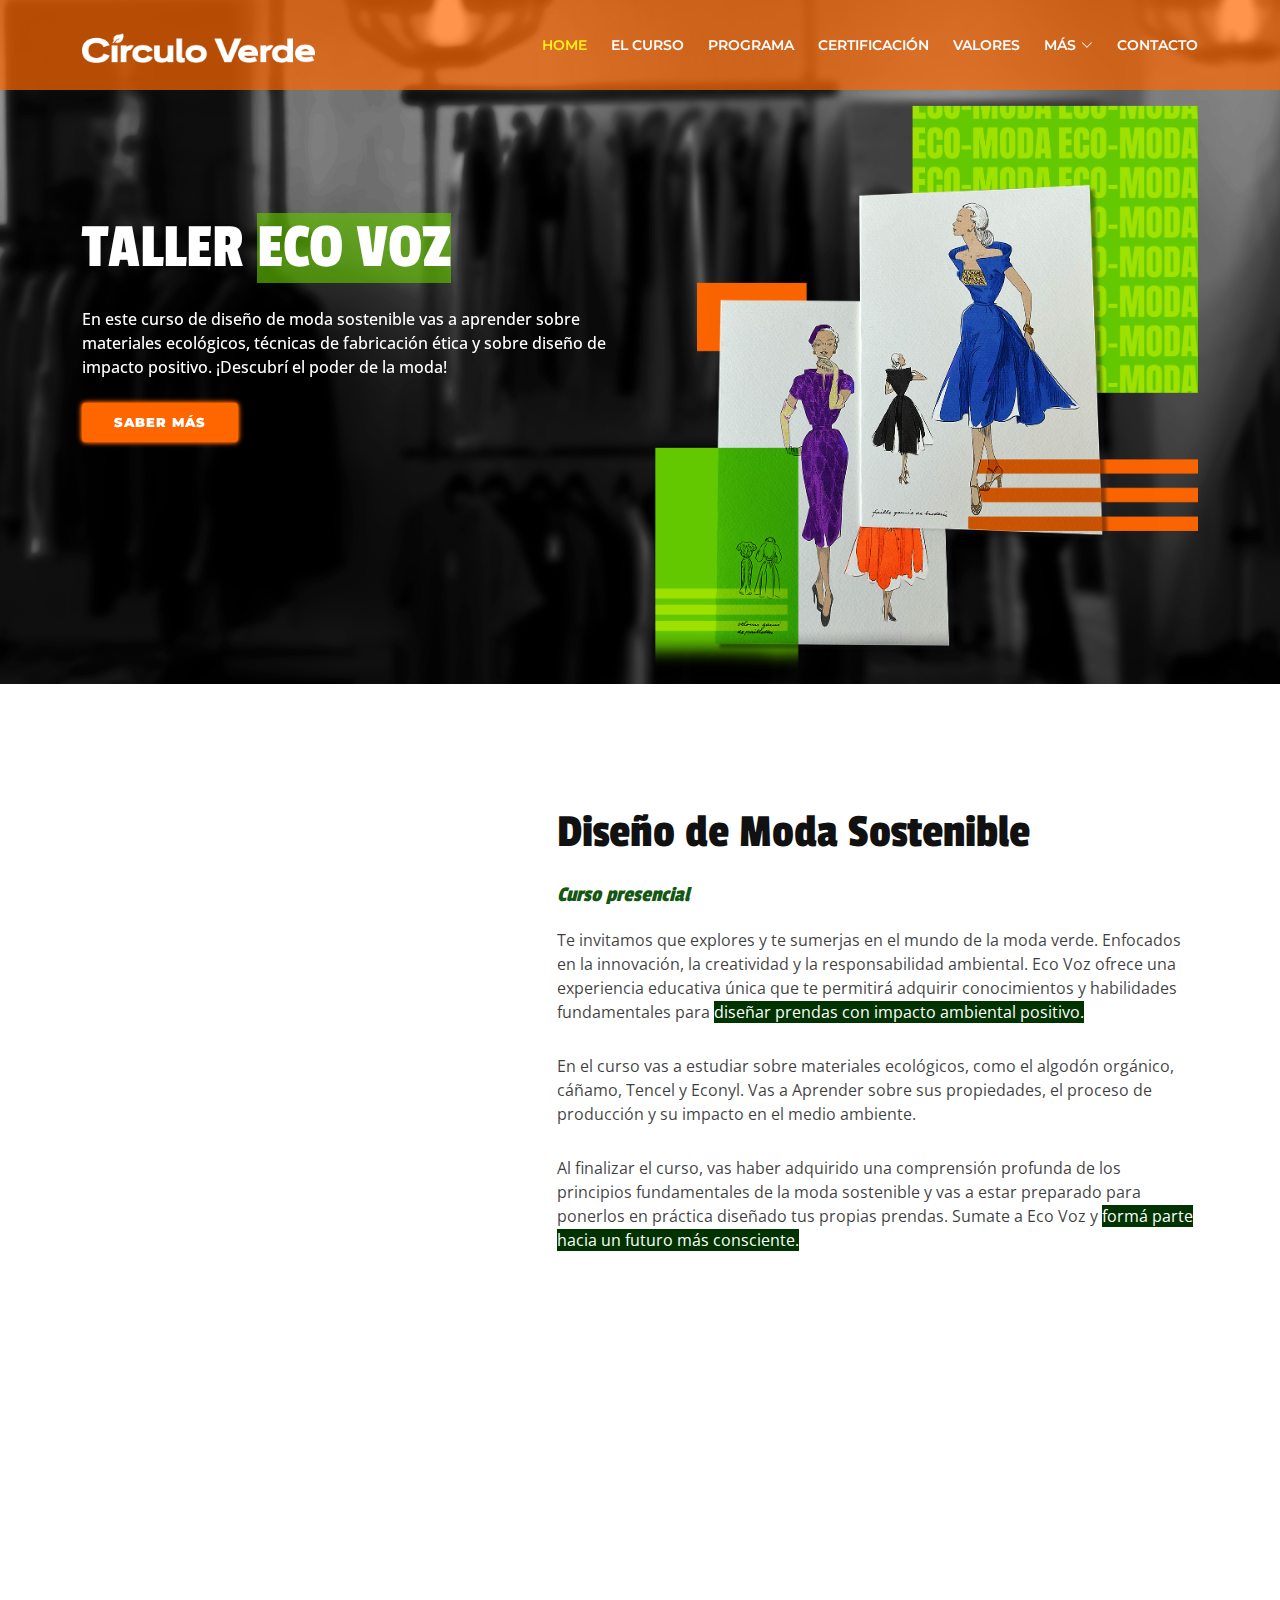
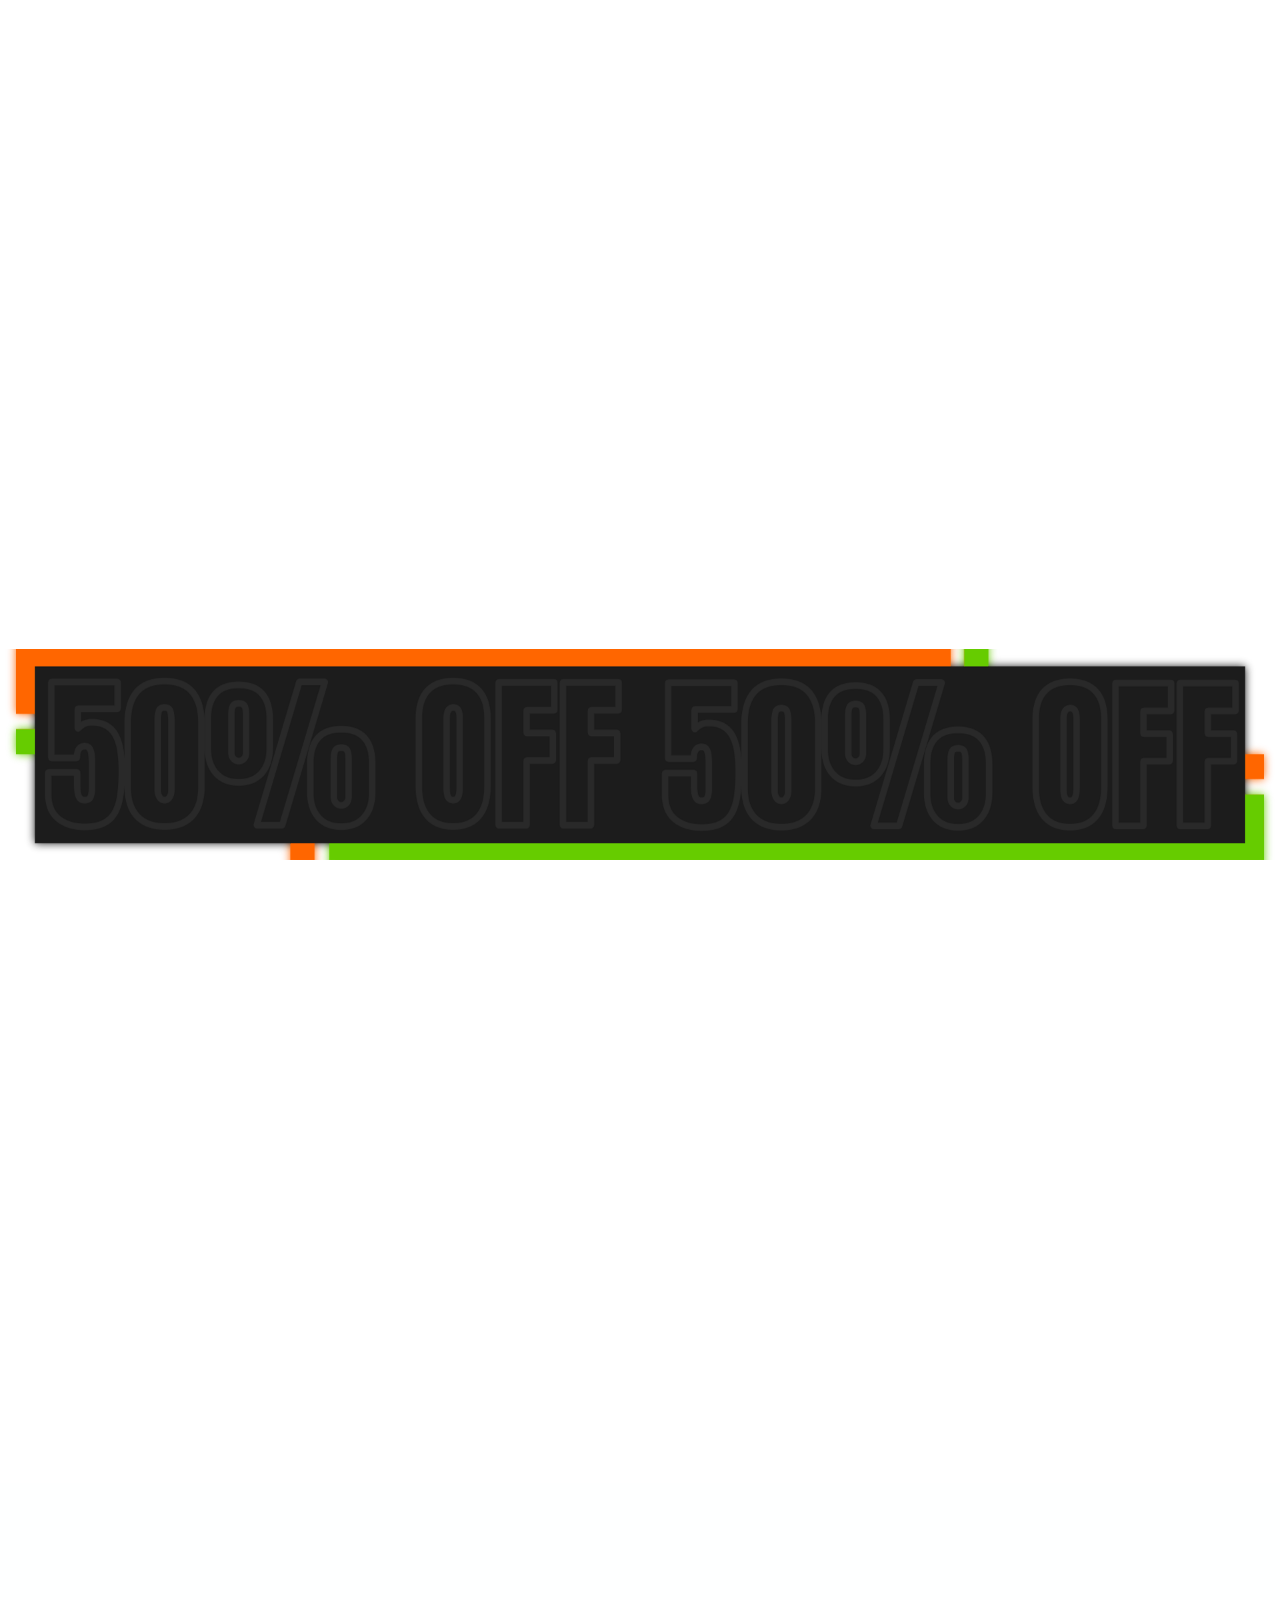
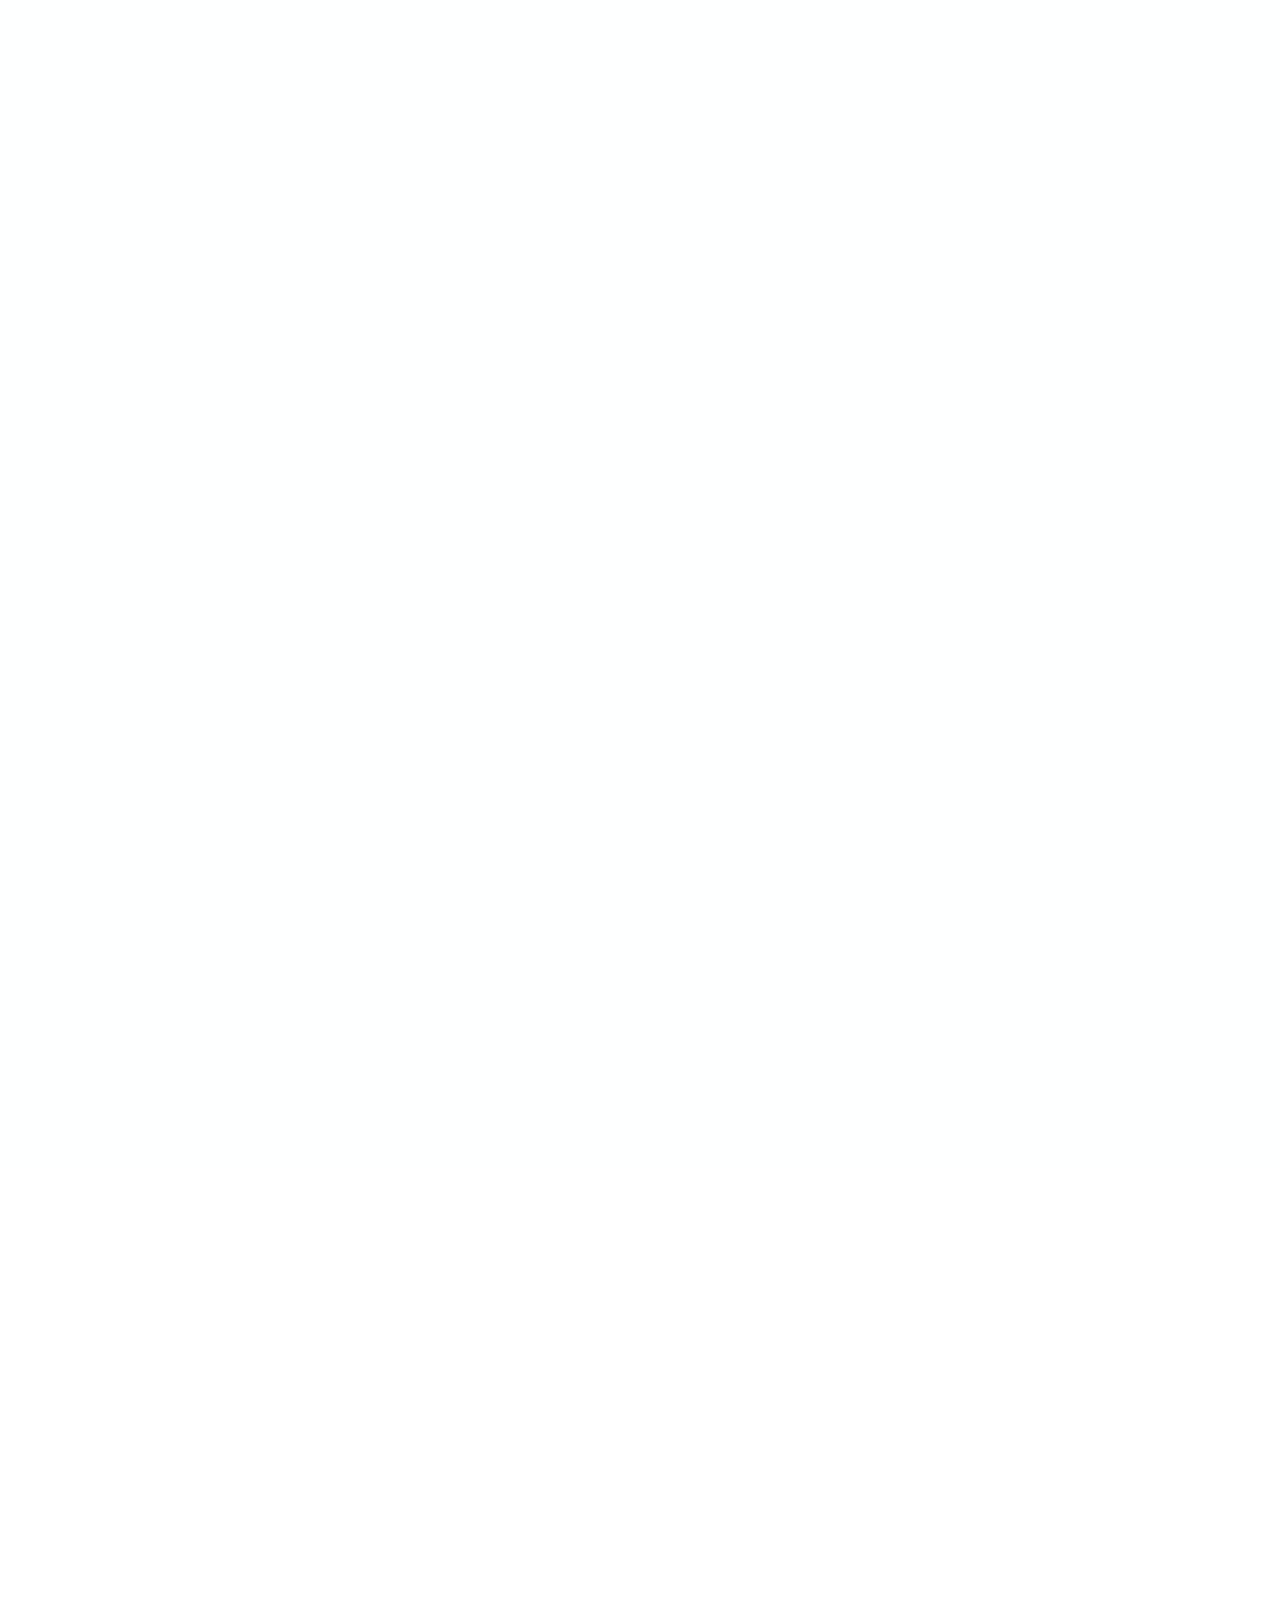
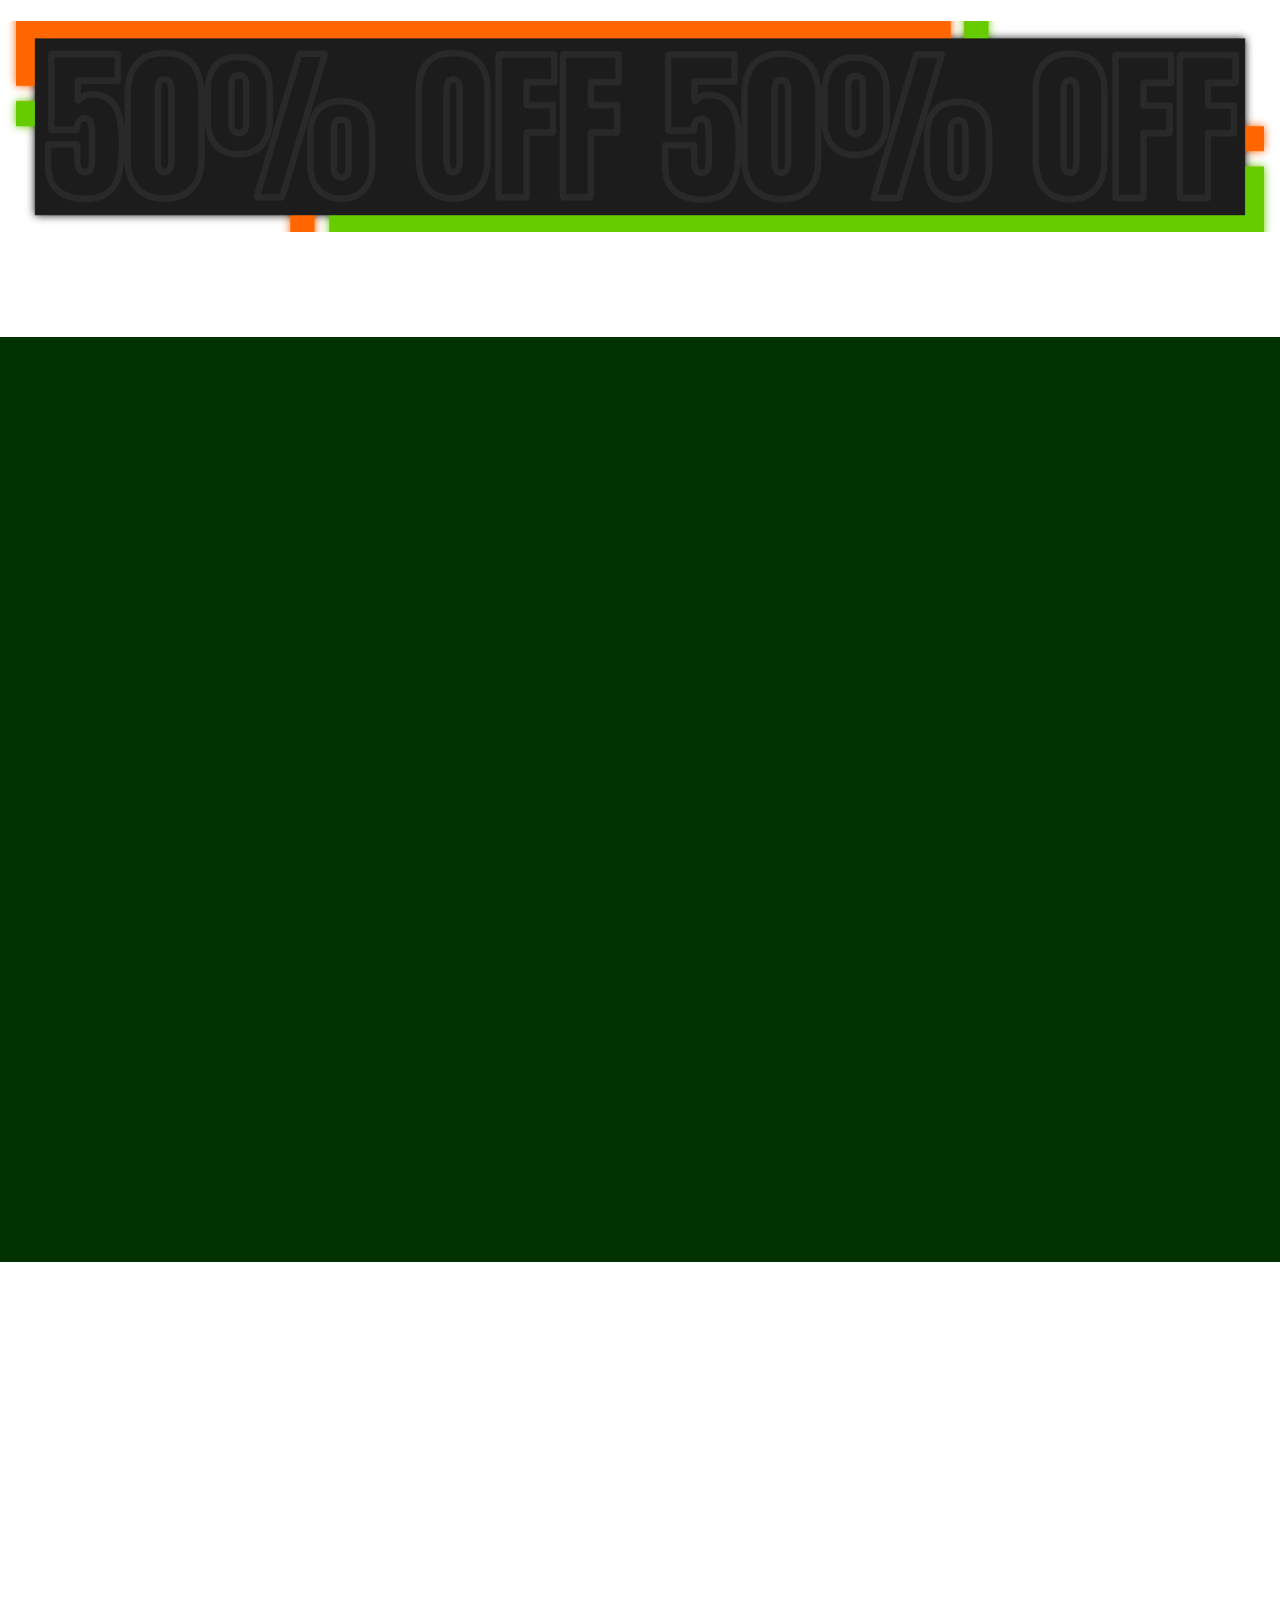
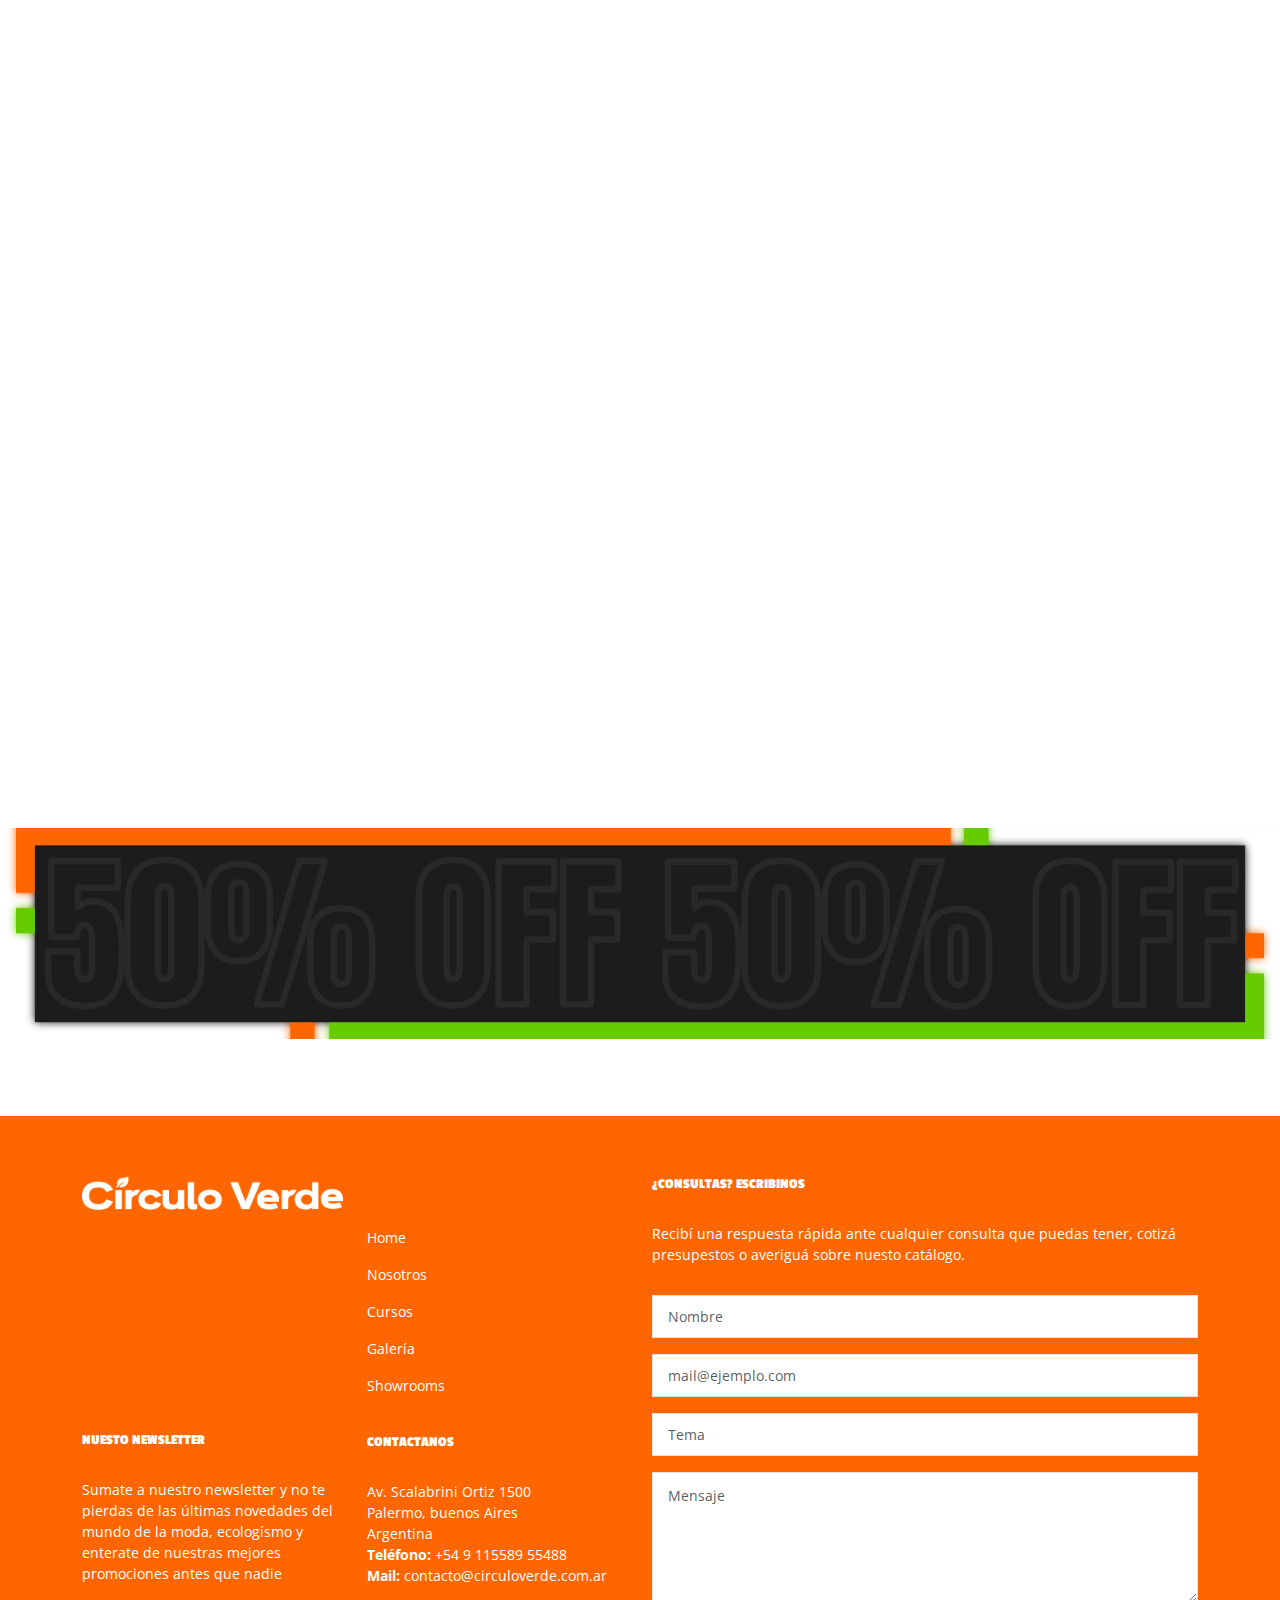
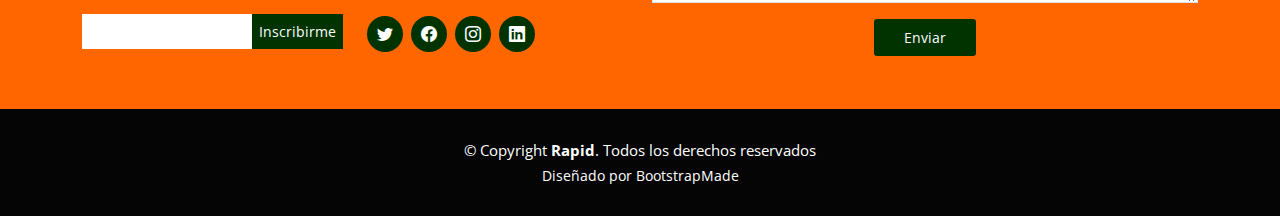
<file: index2.html>
<!DOCTYPE html>
<html lang="en">

<head>
  <meta charset="utf-8">
  <meta content="width=device-width, initial-scale=1.0" name="viewport">

  <title>Eco-Voz - Mathias LM B3</title>
  <meta content="" name="description">
  <meta content="" name="keywords">

  <!-- Favicons -->
  <link href="assets/img/favicon.png" rel="icon">
  <link href="assets/img/apple-touch-icon.png" rel="apple-touch-icon">

  <!-- Google Fonts -->
  <link href="https://fonts.googleapis.com/css?family=Open+Sans:300,300i,400,400i,600,600i,700,700i|Montserrat:300,400,500,600,700" rel="stylesheet">
  <link rel="preconnect" href="https://fonts.googleapis.com">
  <link rel="preconnect" href="https://fonts.gstatic.com" crossorigin>
  <link href="https://fonts.googleapis.com/css2?family=Passion+One:wght@400;700;900&display=swap" rel="stylesheet">

  <!-- Vendor CSS Files -->
  <link href="assets/vendor/aos/aos.css" rel="stylesheet">
  <link href="assets/vendor/bootstrap/css/bootstrap.min.css" rel="stylesheet">
  <link href="assets/vendor/bootstrap-icons/bootstrap-icons.css" rel="stylesheet">
  <link href="assets/vendor/glightbox/css/glightbox.min.css" rel="stylesheet">
  <link href="assets/vendor/swiper/swiper-bundle.min.css" rel="stylesheet">

  <!-- Template Main CSS File -->
  <link href="assets/css/style.css" rel="stylesheet">

  <!-- =======================================================
  * Template Name: Rapid
  * Template URL: https://bootstrapmade.com/rapid-multipurpose-bootstrap-business-template/
  * Updated: Mar 17 2024 with Bootstrap v5.3.3
  * Author: BootstrapMade.com
  * License: https://bootstrapmade.com/license/
  ======================================================== -->
</head>

<body>

  <!-- ======= Header ======= -->
  <header id="header" class="fixed-top d-flex align-items-center header-transparent">
    <div class="container d-flex align-items-center">

      <a href="index.html" class="logo me-auto"><img src="assets/img/logo-W.png" alt="" class="img-fluid"></a>     
      <!-- Uncomment below if you prefer to use an image logo -->
      <!-- <a href="index.html" class="logo me-auto"><img src="assets/img/logo.png" alt="" class="img-fluid"></a>-->

      <nav id="navbar" class="navbar order-last order-lg-0">
        <ul>
          <li><a class="nav-link scrollto active" href="#hero">Home</a></li>
          <li><a class="nav-link scrollto" href="#about">El curso</a></li>
          <li><a class="nav-link scrollto" href="#faq">Programa</a></li>
          <li><a class="nav-link scrollto" href="#features">Certificación</a></li>
          <li><a class="nav-link scrollto " href="#pricing">Valores</a></li>
          <li class="dropdown"><a href="#">Más <i class="bi bi-chevron-down"></i></a>
            <ul>
              <li><a href="#team">Equipo</a></li>
              <li><a href="#testimonials">Opiniones</a></li>
              <li class="dropdown"><a href="#portfolio">Galería <i class="bi bi-chevron-right"></i></a>
                <ul>
                  <li><a href="#">Clase 21/3/22</a></li>
                  <li><a href="#">Clase 4/5/23</a></li>
                  <li><a href="#">Clase 22/7/23</a></li>
                </ul>
              </li>
              <li><a href="#faq2">FAQ</a></li>
            </ul>
          </li>
          <li><a class="nav-link scrollto" href="#footer">Contacto</a></li>
        </ul>
        <i class="bi bi-list mobile-nav-toggle"></i>
      </nav><!-- .navbar -->

    </div>
  </header><!-- End Header -->

<!-- ======= Hero1 Section ======= -->
<section id="hero" class="clearfix">
  <div class="container d-flex h-80">
    <div class="row justify-content-center align-self-center" data-aos="fade-up">
      <div class="col-lg-6 intro-info order-lg-first order-last" data-aos="zoom-in" data-aos-delay="100">
        <h2>Taller <span>Eco Voz</span></h2>

        <b class="col-lg-6 " data-aos="zoom-in" data-aos-delay="100"> 
          En este curso de diseño de moda sostenible vas a aprender 
          sobre materiales ecológicos, técnicas de 
          fabricación ética y sobre diseño de impacto positivo. ¡Descubrí el poder de la moda!</b>
        </b>

          <br>
          <br>

        <div>
          <a href="#about" class="btn-get-started scrollto">Saber Más</a>
        </div>
      </div>

      <div class="col-lg-6 intro-img order-lg-last order-first align-self-center" data-aos="zoom-out" data-aos-delay="200">
        <img src="assets/img/Hero B.png" alt="" class="img-fluid">
      </div>
    </div>

  </div>
</section><!-- End Hero1 -->

    <!-- ======= About Section ======= -->
    <section id="about" class="about">

      <div class="container" data-aos="fade-up">
        <div class="row">

          <div class="col-lg-5 col-md-6">
            <div class="about-img" data-aos="fade-right" data-aos-delay="100">
              <img src="assets/img/Presentaciónb.png" alt="">
            </div>
          </div>

          <div class="col-lg-7 col-md-6">
            <div class="about-content" data-aos="fade-left" data-aos-delay="100">
              <h2>Diseño de Moda Sostenible</h2>
              <h3>Curso presencial</h3>
              <p>Te invitamos que explores y te sumerjas en el  mundo de 
                la moda verde. Enfocados en la innovación, la creatividad
                 y la responsabilidad ambiental. Eco Voz ofrece una 
                 experiencia educativa única que te permitirá adquirir 
                 conocimientos y habilidades fundamentales para <span>
                   diseñar prendas con impacto ambiental positivo.</span></p>
              <p>En el curso vas a estudiar sobre materiales ecológicos, 
                como el algodón orgánico, cáñamo, Tencel y Econyl. 
                Vas a Aprender sobre sus propiedades, el proceso de 
                producción y su impacto en el medio ambiente.</p>
              <p>Al finalizar el curso, vas haber adquirido una 
                comprensión profunda de los principios fundamentales
                de la moda sostenible y vas a estar preparado para 
                ponerlos en práctica diseñado tus propias prendas. 
                Sumate a Eco Voz y <span> formá parte hacia 
                un futuro más consciente.</span> </p>
            </div>
          </div>
        </div>
      </div>

    </section><!-- End About Section --> 

        <!-- ======= F.A.Q Section ======= -->
        <section id="faq" class="FAQ">
          <div class="container" data-aos="fade-up">
            <header class="section-header">
              <h3>Sobre el programa</h3>
              <p>Revisá los temas que veremos y descubrí si este curso es para vos.</p>
            </header>
    
            <ul class="faq-list" data-aso="fade-up" data-aos-delay="100">
    
              <li>
                <div data-bs-toggle="collapse" class="collapsed question" href="#faq1">1.	Introducción a la Moda Sostenible <i class="bi bi-chevron-down icon-show"></i><i class="bi bi-chevron-up icon-close"></i></div>
                <div id="faq1" class="collapse" data-bs-parent=".faq-list">
                  <p>
                    En esta primera sección, te sumergirás en los fundamentos de la moda sostenible, explorando su importancia y su impacto en la industria textil. Analizaremos los desafíos ambientales y sociales que enfrenta la moda convencional y aprenderás cómo la moda sostenible busca abordar estos problemas a través de prácticas responsables y éticas.
                  </p>
                </div>
              </li>
    
              <li>
                <div data-bs-toggle="collapse" href="#faq2" class="collapsed question">2.	Materiales Ecológicos <i class="bi bi-chevron-down icon-show"></i><i class="bi bi-chevron-up icon-close"></i></div>
                <div id="faq2" class="collapse" data-bs-parent=".faq-list">
                  <p>
                    En esta sección, profundizaremos en los materiales ecológicos utilizados en la moda sostenible. Exploraremos una variedad de opciones, desde algodón orgánico hasta fibras recicladas como Econyl y Tencel. Aprenderás sobre las propiedades de cada material, su proceso de producción y su impacto en el medio ambiente, brindándote una comprensión completa de las alternativas sostenibles disponibles.
                  </p>
                </div>
              </li>
    
              <li>
                <div data-bs-toggle="collapse" href="#faq3" class="collapsed question">3.	Diseño de Moda Verde <i class="bi bi-chevron-down icon-show"></i><i class="bi bi-chevron-up icon-close"></i></div>
                <div id="faq3" class="collapse" data-bs-parent=".faq-list">
                  <p>
                    En esta sección, nos adentraremos en el proceso de diseño de moda sostenible. Exploraremos conceptos como diseño conceptual, creación de mood boards y desarrollo de colecciones inspiradas en la naturaleza y la sostenibilidad. Aprenderás a integrar principios de diseño sostenible en tus creaciones, creando prendas innovadoras y estéticamente hermosas.
                  </p>
                </div>
              </li>
    
              <li>
                <div data-bs-toggle="collapse" href="#faq4" class="collapsed question">4.	Técnicas de Fabricación Ética <i class="bi bi-chevron-down icon-show"></i><i class="bi bi-chevron-up icon-close"></i></div>
                <div id="faq4" class="collapse" data-bs-parent=".faq-list">
                  <p>
                    En esta sección, nos centraremos en las técnicas de fabricación ética utilizadas en la moda sostenible. Exploraremos conceptos como comercio justo, transparencia en la cadena de suministro y producción local, destacando la importancia de promover prácticas éticas en toda la cadena de valor de la moda.
                  </p>
                </div>
              </li>
    
              <li>
                <div data-bs-toggle="collapse" href="#faq5" class="collapsed question">5.	Economía Circular en la Moda <i class="bi bi-chevron-down icon-show"></i><i class="bi bi-chevron-up icon-close"></i></div>
                <div id="faq5" class="collapse" data-bs-parent=".faq-list">
                  <p>
                    En esta sección, exploraremos el concepto de economía circular en la moda. Aprenderás sobre la importancia de cerrar el ciclo de vida de los productos textiles, promoviendo la reutilización, el reciclaje y la reducción de residuos en la industria de la moda. Analizaremos casos de estudio y mejores prácticas en economía circular, inspirándote a adoptar un enfoque más circular en tu propio trabajo.                  </p>
                </div>
              </li>
    
              <li>
                <div data-bs-toggle="collapse" href="#faq6" class="collapsed question">6.	Colorantes y Acabados Sostenibles <i class="bi bi-chevron-down icon-show"></i><i class="bi bi-chevron-up icon-close"></i></div>
                <div id="faq6" class="collapse" data-bs-parent=".faq-list">
                  <p>
                    En esta sección, examinaremos el uso de colorantes y acabados sostenibles en la moda. Aprenderás sobre alternativas naturales y biodegradables a los colorantes químicos tradicionales, así como técnicas de acabado que minimizan el impacto ambiental. Exploraremos cómo la elección de colorantes y acabados puede influir en la sostenibilidad de una prenda y cómo integrar estas prácticas en el proceso de diseño y producción.                  </p>
                </div>
              </li>
    
            </ul>
    
          </div>
        </section><!-- End F.A.Q Section -->

          <!-- ======= Call To Action Section ======= -->
          <section id="call-to-action" class="call-to-action">
            <div class="container" data-aos="zoom-out">
              <div class="row">
                <div class="col-lg-9 text-center text-lg-start">
                  <h3 class="cta-title">50% off EN TU CURSO
                  </h3>
                </div>
                <div class="col-lg-3 cta-btn-container text-center">
                  <a class="cta-btn align-middle" href="#">Reservá tu lugar</a>
                </div>
              </div>
      
            </div>
          </section><!--  End Call To Action Section -->  

    <!-- ======= Features Section ======= -->
    <section id="features" class="features">
      <div class="container" data-aos="fade-up">

        <div class="row feature-item">
          <div class="col-lg-6" data-aos="fade-right" data-aos-delay="100">
            <img src="assets/img/ShowW.png" class="img-fluid" alt="">
          </div>
          <div class="col-lg-6 wow fadeInUp pt-5 pt-lg-0" data-aos="fade-left" data-aos-delay="150">
            <h2>Certificación oficial</h2>
            <p>
              Al completar el Taller EcoVoz <span> se te entregará certificado</span> 
              que respalda tu conocimiento y habilidades en diseño de moda sostenible. 
              Este certificado no solo te abrirá puertas en el mundo profesional, sino 
              que también demostrará tu compromiso con prácticas ecológicas y éticas 
              en la industria de la moda. 
            </p>
            <p>
              Además, por participar, <span>te daremos acceso a una red de contactos con 
              profesionales del sector </span> y oportunidades de colaboración en proyectos 
              relacionados a la sustentabilidad.
            </p>              
          </div>
        </div>

      </div>
    </section><!-- End Features Section -->

   <!-- ======= Pricing Section ======= -->
   <section id="pricing" class="pricing section-bg wow fadeInUp">

    <div class="container" data-aos="fade-up">

      <header class="section-header">
        <h3>Valores</h3>
        <p>Contamos con diversos tipos de experiencias para que selecciones la que más te interese</p>
      </header>

      <div class="row flex-items-xs-middle flex-items-xs-center">

        <!-- Basic Plan  -->
        <div class="col-xs-12 col-lg-4" data-aos="fade-up" data-aos-delay="100">
          <div class="card">
            <div class="card-header">
              <h3><span class="currency">$</span>49,599 <span class="period"></span></h3>
            </div>
            <div class="card-block">
              <h4 class="card-title">
                Curso Básico
              </h4>
              <ul class="list-group">
                <li class="list-group-item">Acceso al curso presencial</li>
                <li class="list-group-item">Manual principios de la moda sostenible</li>
                <li class="list-group-item">Kit de materiales ecológicos</li>
                <li class="list-group-item">Ideal para Primerizos </li>
              </ul>
              <a href="#" class="btn">Elegir</a>
            </div>
          </div>
        </div>

        <!-- Regular Plan  -->
        <div class="col-xs-12 col-lg-4" data-aos="fade-up" data-aos-delay="200">
          <div class="card">
            <div class="card-header">
              <h3><span class="currency">$</span>56,599<span class="period"></span></h3>
            </div>
            <div class="card-block">
              <h4 class="card-title">
                Plan Memorable
              </h4>
              <ul class="list-group">
                <li class="list-group-item">Acceso al curso presencial</li>
                <li class="list-group-item">Kit y Manual</li>
                <li class="list-group-item">una prenda de nuestra colección</li>
                <li class="list-group-item">Ideal para vestir un recuerdo </li>
              </ul>
              <a href="#" class="btn">Elegir</a>
            </div>
          </div>
        </div>

        <!-- Premium Plan  -->
        <div class="col-xs-12 col-lg-4" data-aos="fade-up" data-aos-delay="300">
          <div class="card">
            <div class="card-header">
              <h3><span class="currency">$</span>90,599<span class="period"></span></h3>
            </div>
            <div class="card-block">
              <h4 class="card-title">
                Paquete completo
              </h4>
              <ul class="list-group">
                <li class="list-group-item">Acceso al curso presencial</li>
                <li class="list-group-item">Kit, Manual y prenda</li>
                <li class="list-group-item">Acceso total a la web de formación</li>
                <li class="list-group-item">Ideal para amantes del planeta</li>
              </ul>
              <a href="#" class="btn">Elegir</a>
            </div>
          </div>
        </div>

      </div>
    </div>

  </section><!-- End Pricing Section -->

  
        <!-- ======= Team Section ======= -->
        <section id="team" class="team section-bg">
          <div class="container" data-aos="fade-up">
            <div class="section-header">
              <h3>Los profesores</h3>
              <p>Profesionales de primer nivel que se encargaran de guiarte en todo el curso</p>
            </div>
    
            <div class="row">
    
              <div class="col-lg-3 col-md-6" data-aos="fade-up" data-aos-delay="100">
                <div class="member">
                  <img src="assets/img/team-1.jpg" class="img-fluid" alt="">
                  <div class="member-info">
                    <div class="member-info-content">
                      <h4>Javier Paulón</h4>
                      <span>Coordinador principal</span>
                      <div class="social">
                        <a href=""><i class="bi bi-twitter"></i></a>
                        <a href=""><i class="bi bi-facebook"></i></a>
                        <a href=""><i class="bi bi-instagram"></i></a>
                        <a href=""><i class="bi bi-linkedin"></i></a>
                      </div>
                    </div>
                  </div>
                </div>
              </div>
    
              <div class="col-lg-3 col-md-6" data-aos="fade-up" data-aos-delay="200">
                <div class="member">
                  <img src="assets/img/team-2.jpg" class="img-fluid" alt="">
                  <div class="member-info">
                    <div class="member-info-content">
                      <h4>Sara tomasso</h4>
                      <span>Coach textil</span>
                      <div class="social">
                        <a href=""><i class="bi bi-twitter"></i></a>
                        <a href=""><i class="bi bi-facebook"></i></a>
                        <a href=""><i class="bi bi-instagram"></i></a>
                        <a href=""><i class="bi bi-linkedin"></i></a>
                      </div>
                    </div>
                  </div>
                </div>
              </div>
    
              <div class="col-lg-3 col-md-6" data-aos="fade-up" data-aos-delay="400">
                <div class="member">
                  <img src="assets/img/team-4.jpg" class="img-fluid" alt="">
                  <div class="member-info">
                    <div class="member-info-content">
                      <h4>Ana Merez Roti</h4>
                      <span>Profesora</span>
                      <div class="social">
                        <a href=""><i class="bi bi-twitter"></i></a>
                        <a href=""><i class="bi bi-facebook"></i></a>
                        <a href=""><i class="bi bi-instagram"></i></a>
                        <a href=""><i class="bi bi-linkedin"></i></a>
                      </div>
                    </div>
                  </div>
                </div>
              </div>

              <div class="col-lg-3 col-md-6" data-aos="fade-up" data-aos-delay="300">
                <div class="member">
                  <img src="assets/img/team-3.jpg" class="img-fluid" alt="">
                  <div class="member-info">
                    <div class="member-info-content">
                      <h4>Juliana Ramirez</h4>
                      <span>Profesora</span>
                      <div class="social">
                        <a href=""><i class="bi bi-twitter"></i></a>
                        <a href=""><i class="bi bi-facebook"></i></a>
                        <a href=""><i class="bi bi-instagram"></i></a>
                        <a href=""><i class="bi bi-linkedin"></i></a>
                      </div>
                    </div>
                  </div>
                </div>
              </div>
    
            </div>
    
          </div>
        </section><!-- End Team Section -->

        
    <!-- ======= Testimonials Section ======= -->
    <section id="testimonials" class="testimonials">
      <div class="container" data-aos="zoom-in">
  
        <header class="section-header">
          <h3>Opiniones</h3>
        </header>
  
        <div class="row justify-content-center">
          <div class="col-lg-8">
  
            <div class="testimonials-slider swiper" data-aos="fade-up" data-aos-delay="100">
              <div class="swiper-wrapper">
  
                <div class="swiper-slide">
                  <div class="testimonial-item">
                    <img src="assets/img/testimonial-1.jpg" class="testimonial-img" alt="">
                    <h3>Pedro Ramírez</h3>
                    <h4>Ecólogo</h4>
                    <p>
                      "Asistí al curso Eco Voz y aprendí tanto sobre materiales ecológicos 
                      que ahora me siento empoderada para diseñar moda de manera sostenible. 
                      Definitivamente volveré para seguir aprendiendo"
                    </p>
                  </div>
                </div><!-- End testimonial item -->
  
                <div class="swiper-slide">
                  <div class="testimonial-item">
                    <img src="assets/img/testimonial-2.jpg" class="testimonial-img" alt="">
                    <h3>Juan Carlos Miguez</h3>
                    <h4>Diseñador</h4>
                    <p>
                      "El curso Eco Voz superó mis expectativas. Pude poner en práctica lo aprendido 
                      en el diseño de mis propias prendas. Los materiales ecológicos y las técnicas 
                      éticas de fabricación son fundamentales para el futuro de la moda."
                    </p>
                  </div>
                </div><!-- End testimonial item -->
  
                <div class="swiper-slide">
                  <div class="testimonial-item">
                    <img src="assets/img/testimonial-3.jpg" class="testimonial-img" alt="">
                    <h3>Sofía Marquez</h3>
                    <h4>Emprendedora</h4>
                    <p>
                      "El curso Eco Voz fue una experiencia reveladora. No sabía mucho sobre moda 
                      sostenible antes de asistir, pero ahora estoy completamente convencida de su 
                      importancia. Aprendí tanto sobre los impactos ambientales de la industria de 
                      la moda y cómo podemos hacer una diferencia a través del diseño y la producción 
                      ética. Definitivamente recomendaré este curso a todos mis amigos."
                    </p>
                  </div>
                </div><!-- End testimonial item -->
  
                <div class="swiper-slide">
                  <div class="testimonial-item">
                    <img src="assets/img/testimonial-4.jpg" class="testimonial-img" alt="">
                    <h3>Raquel Luder</h3>
                    <h4>Diseñadora de Moda</h4>
                    <p>
                      "Visitar los showrooms fue una experiencia enriquecedora. La variedad de prendas 
                      y la calidad de los productos me dejaron sin palabras. Me encantó saber que estaba 
                      contribuyendo a un mundo más sostenible con mis compras."
                    </p>
                  </div>
                </div><!-- End testimonial item -->
  
              </div>
              <div class="swiper-pagination"></div>
            </div>
          </div>
        </div>
  
      </div>
    </section><!-- End Testimonials Section -->

        <!-- ======= Call To Action Section ======= -->
        <section id="call-to-action" class="call-to-action">
          <div class="container" data-aos="zoom-out">
            <div class="row">
              <div class="col-lg-9 text-center text-lg-start">
                <h3 class="cta-title">50% off EN TU CURSO
                </h3>
              </div>
              <div class="col-lg-3 cta-btn-container text-center">
                <a class="cta-btn align-middle" href="#">Reservá tu lugar</a>
              </div>
            </div>
    
          </div>
        </section><!--  End Call To Action Section -->


       <!-- ======= Portfolio Section ======= -->
       <section id="portfolio" class="portfolio section-bg">
        <div class="container" data-aos="fade-up">
  
          <header class="section-header">

          </header>
  
          <div class="row" data-aos="fade-up" data-aos-delay="100">
            <div class="col-lg-12">
              <ul id="portfolio-flters">
                <li data-filter="*" class="filter-active">Todo</li>
                <li data-filter=".filter-app">Cursos</li>
                <li data-filter=".filter-card">Actividades</li>
                <li data-filter=".filter-web">Showrooms</li>
              </ul>
            </div>
          </div>
  
          <div class="row portfolio-container" data-aos="fade-up" data-aos-delay="200">
  
            <div class="col-lg-3 col-md-6 portfolio-item filter-app">
              <div class="portfolio-wrap">
                <img src="assets/img/portfolio/1ecovoz.png" class="img-fluid" alt="">
                <div class="portfolio-info">
                  <h4><a href="portfolio-details.html">Eco-Voz</a></h4>
                  <p>Junio 2024</p>
                  <div>
                    <a href="assets/img/portfolio/app1.jpg" data-gallery="portfolioGallery" title="App 1" class="link-preview portfolio-lightbox"><i class="bi bi-plus"></i></a>
                    <a href="portfolio-details.html" class="link-details" title="More Details"><i class="bi bi-link"></i></a>
                  </div>
                </div>
              </div>
            </div>
  
            <div class="col-lg-3 col-md-6 portfolio-item filter-web" data-wow-delay="0.1s">
              <div class="portfolio-wrap">
                <img src="assets/img/portfolio/apalermo.png" class="img-fluid" alt="">
                <div class="portfolio-info">
                  <h4><a href="portfolio-details.html">Showroom palermo</a></h4>
                  <p>Colección Invierno</p>
                  <div>
                    <a href="assets/img/portfolio/web3.jpg" class="link-preview portfolio-lightbox" data-gallery="portfolioGallery" title="Web 3"><i class="bi bi-plus"></i></a>
                    <a href="portfolio-details.html" class="link-details" title="More Details"><i class="bi bi-link"></i></a>
                  </div>
                </div>
              </div>
            </div>

            <div class="col-lg-3 col-md-6 portfolio-item filter-card">
              <div class="portfolio-wrap">
                <img src="assets/img/portfolio/IPVV.png" class="img-fluid" alt="">
                <div class="portfolio-info">
                  <h4><a href="portfolio-details.html">Esculturas vivas</a></h4>
                  <p>Galeria 1/8/23</p>
                  <div>
                    <a href="assets/img/portfolio/card1.jpg" class="link-preview portfolio-lightbox" data-gallery="portfolioGallery" title="Card 1"><i class="bi bi-plus"></i></a>
                    <a href="portfolio-details.html" class="link-details" title="More Details"><i class="bi bi-link"></i></a>
                  </div>
                </div>
              </div>
            </div>
  
            <div class="col-lg-3 col-md-6 portfolio-item filter-app" data-wow-delay="0.2s">
              <div class="portfolio-wrap">
                <img src="assets/img/portfolio/2verde.png" class="img-fluid" alt="">
                <div class="portfolio-info">
                  <h4><a href="portfolio-details.html">Re-Vestir</a></h4>
                  <p>Marzo 2023</p>
                  <div>
                    <a href="assets/img/portfolio/app2.jpg" class="link-preview portfolio-lightbox" data-gallery="portfolioGallery" title="App 2"><i class="bi bi-plus"></i></a>
                    <a href="portfolio-details.html" class="link-details" title="More Details"><i class="bi bi-link"></i></a>
                  </div>
                </div>
              </div>
            </div>

            <div class="col-lg-3 col-md-6 portfolio-item filter-card" data-wow-delay="0.2s">
              <div class="portfolio-wrap">
                <img src="assets/img/portfolio/Act1.png" class="img-fluid" alt="">
                <div class="portfolio-info">
                  <h4><a href="portfolio-details.html">Paz interior</a></h4>
                  <p>Galería 3/5</p>
                  <div>
                    <a href="assets/img/portfolio/card1.jpg" class="link-preview portfolio-lightbox" data-gallery="portfolioGallery" title="Web 1"><i class="bi bi-plus"></i></a>
                    <a href="portfolio-details.html" class="link-details" title="More Details"><i class="bi bi-link"></i></a>
                  </div>
                </div>
              </div>
            </div>

            <div class="col-lg-3 col-md-6 portfolio-item filter-web" data-wow-delay="0.1s">
              <div class="portfolio-wrap">
                <img src="assets/img/portfolio/brecoleta.png" class="img-fluid" alt="">
                <div class="portfolio-info">
                  <h4><a href="portfolio-details.html">Showroom Recoleta</a></h4>
                  <p>Colección Otoño</p>
                  <div>
                    <a href="assets/img/portfolio/web2.jpg" class="link-preview portfolio-lightbox" data-gallery="portfolioGallery" title="Web 2"><i class="bi bi-plus"></i></a>
                    <a href="portfolio-details.html" class="link-details" title="More Details"><i class="bi bi-link"></i></a>
                  </div>
                </div>
              </div>
            </div>
  
            <div class="col-lg-3 col-md-6 portfolio-item filter-app" data-wow-delay="0.2s">
              <div class="portfolio-wrap">
                <img src="assets/img/portfolio/3ecoventa.png" class="img-fluid" alt="">
                <div class="portfolio-info">
                  <h4><a href="portfolio-details.html">Empre-Verde</a></h4>
                  <p>Enero 2024</p>
                  <div>
                    <a href="assets/img/portfolio/app3.jpg" class="link-preview portfolio-lightbox" data-gallery="portfolioGallery" title="App 3"><i class="bi bi-plus"></i></a>
                    <a href="portfolio-details.html" class="link-details" title="More Details"><i class="bi bi-link"></i></a>
                  </div>
                </div>
              </div>
            </div>
  
            <div class="col-lg-3 col-md-6 portfolio-item filter-web" data-wow-delay="0.2s">
              <div class="portfolio-wrap">
                <img src="assets/img/portfolio/cespues.png" class="img-fluid" alt="">
                <div class="portfolio-info">
                  <h4><a href="portfolio-details.html">Próximamente</a></h4>
                  <p>Nuevas Ubicaciones</p>
                  <div>
                    <a href="assets/img/portfolio/web1.jpg" class="link-preview portfolio-lightbox" data-gallery="portfolioGallery" title="Web 1"><i class="bi bi-plus"></i></a>
                    <a href="portfolio-details.html" class="link-details" title="More Details"><i class="bi bi-link"></i></a>
                  </div>
                </div>
              </div>
            </div>
  
          </div>
  
        </div>
      </section><!-- End Portfolio Section -->


   <!-- ======= Clients Section ======= -->
   <section id="clients" class="clients">
    <div class="container" data-aos="zoom-in">
  
      <header class="section-header">
        <h3>Confían en nosotros</h3>
        <p>Grandes marcas apoyan el proyecto colaborando con prendas fuera de temporada y productos de ambientación que mejoran toda la experiencia</p>
      </header>
  
      <div class="clients-slider swiper">
        <div class="swiper-wrapper align-items-center">
          <div class="swiper-slide"><img src="assets/img/clients/client-1.png" class="img-fluid" alt=""></div>
          <div class="swiper-slide"><img src="assets/img/clients/client-2.png" class="img-fluid" alt=""></div>
          <div class="swiper-slide"><img src="assets/img/clients/client-3.png" class="img-fluid" alt=""></div>
          <div class="swiper-slide"><img src="assets/img/clients/client-4.png" class="img-fluid" alt=""></div>
          <div class="swiper-slide"><img src="assets/img/clients/client-5.png" class="img-fluid" alt=""></div>
          <div class="swiper-slide"><img src="assets/img/clients/client-6.png" class="img-fluid" alt=""></div>
          <div class="swiper-slide"><img src="assets/img/clients/client-7.png" class="img-fluid" alt=""></div>
          <div class="swiper-slide"><img src="assets/img/clients/client-8.png" class="img-fluid" alt=""></div>
        </div>
        <div class="swiper-pagination"></div>
      </div>
  
    </div>
  </section><!-- End Clients Section -->
  
  <!-- ======= Services Section ======= -->
  <section id="services" class="services section-bg">
    <div class="container" data-aos="fade-up">

      <header class="section-header">
        
      </header>

      <div class="row g-5">

        <div class="col-md-6 col-lg-4 wow bounceInUp" data-aos="zoom-in" data-aos-delay="100">
          <div class="box">
              <img class="ficon" src="assets/img/Icon1as.png" alt="">
              <br>
              <br>
            <h4 class="title"><a href="index2.html">Re-Vestir</a></h4>

            <p class="description">
              Presencial <br>
              Reciclaje y upcycling de ropa<br>
              Vas a aprender a transformar prendas usadas en piezas únicas Y sostenibles.</p>
              <br>
              <br>

          </div>
        </div>

        
        <div class="col-md-6 col-lg-4" data-aos="zoom-in" data-aos-delay="300">
          <div class="box">
            <img class="ficon" src="assets/img/Icon1c.png" alt="">
            <br>
            <br>            <h4 class="title"><a href="index2.html">Empre-Verde</a></h4>
            <p class="description">
              Presencial<br>
              Negocios con moda sostenible<br>
              Marketing verde y prácticas empresariales responsables.</p>
          </div>
        </div>

        <div class="col-md-6 col-lg-4" data-aos="zoom-in" data-aos-delay="200">
          <div class="box">
            <img class="ficon" src="assets/img/Icon1b.png" alt="">
            <br>
            <br>            
            <h4 class="title"><a href="index2.html">Eco-Voz</a></h4>
            <p class="description">
              Presencial<br>
               Diseño de moda sostenible<br>
               Te vamos a enseñar sobre materiales ecológicos y diseño de moda verde.</p>
          </div>
        </div>

    </div>

    </div>
  </section><!-- End Services Section -->

    <!-- ======= Call To Action Section ======= -->
    <section id="call-to-action" class="call-to-action">
      <div class="container" data-aos="zoom-out">
        <div class="row">
          <div class="col-lg-9 text-center text-lg-start">
            <h3 class="cta-title">50% off EN TU CURSO
            </h3>
          </div>
          <div class="col-lg-3 cta-btn-container text-center">
            <a class="cta-btn align-middle" href="#">Reservá tu lugar</a>
          </div>
        </div>

      </div>
      <br>
      <br>
      <br>

    </section><!--  End Call To Action Section -->
  

  </main><!-- End #main -->

  <!-- ======= Footer ======= -->
  <footer id="footer" class="section-bg">
    <div class="footer-top">
      <div class="container">

        <div class="row">

          <div class="col-lg-6">

            <div class="row">

              <div class="col-sm-6">

                <div class="footer-info">
                  <a href="index.html" class="col-sm-4"><img src="assets/img/logo-W.png" alt="" class="img-fluid"></a>

                  <br>

                    <p><br> <br><br><br><br><br><br><br></p>
                  </div>

                <div class="footer-newsletter">
                  <h4>Nuesto Newsletter</h4>
                  <p>Sumate a nuestro newsletter y no te pierdas de las últimas novedades del mundo de la moda, ecologísmo y enterate de nuestras mejores promociones antes que nadie</p>
                  <form action="" method="post">
                    <input type="email" name="email"><input type="submit" value="Inscribirme">
                  </form>
                </div>

              </div>

              <div class="col-sm-6">
                <div class="footer-links">
                  <h4></h4>
                  <br>
                  <ul>
                    <li><a href="#">Home</a></li>
                    <li><a href="#about">Nosotros</a></li>
                    <li><a href="#services">Cursos</a></li>
                    <li><a href="#portfolio">Galería</a></li>
                    <li><a href="#features">Showrooms</a></li>
                  </ul>
                </div>

                <div class="footer-links">
                  <h4>Contactanos</h4>
                  <p>
                    Av. Scalabrini Ortiz 1500 <br>
                    Palermo, buenos Aires<br>
                    Argentina <br>
                    <strong>Teléfono:</strong> +54 9 115589 55488<br>
                    <strong>Mail:</strong> contacto@circuloverde.com.ar<br>
                  </p>
                </div>

                <div class="social-links">
                  <a href="#" class="twitter"><i class="bi bi-twitter"></i></a>
                  <a href="#" class="facebook"><i class="bi bi-facebook"></i></a>
                  <a href="#" class="instagram"><i class="bi bi-instagram"></i></a>
                  <a href="#" class="linkedin"><i class="bi bi-linkedin"></i></a>
                </div>

              </div>

            </div>

          </div>

          <div class="col-lg-6">

            <div class="form">

              <h4>¿Consultas? Escribinos</h4>
              <p>Recibí una respuesta rápida ante cualquier consulta que puedas tener, cotizá presupestos o averiguá sobre nuesto catálogo.</p>

              <form action="forms/contact.php" method="post" role="form" class="php-email-form">
                <div class="form-group">
                  <input type="text" name="name" class="form-control" id="name" placeholder="Nombre" required>
                </div>
                <div class="form-group mt-3">
                  <input type="email" class="form-control" name="email" id="email" placeholder="mail@ejemplo.com" required>
                </div>
                <div class="form-group mt-3">
                  <input type="text" class="form-control" name="subject" id="subject" placeholder="Tema" required>
                </div>
                <div class="form-group mt-3">
                  <textarea class="form-control" name="message" rows="5" placeholder="Mensaje" required></textarea>
                </div>

                <div class="my-3">
                  <div class="loading">Cargando</div>
                  <div class="error-message"></div>
                  <div class="sent-message">Mensaje enviado. Muchas Gracias!</div>
                </div>

                <div class="text-center"><button type="submit" title="Send Message">Enviar</button></div>
              </form>

            </div>

          </div>

        </div>

      </div>
    </div>

    <div class="container">
      <div class="copyright">
        &copy; Copyright <strong>Rapid</strong>. Todos los derechos reservados
      </div>
      <div class="credits">
        <!--
        All the links in the footer should remain intact.
        You can delete the links only if you purchased the pro version.
        Licensing information: https://bootstrapmade.com/license/
        Purchase the pro version with working PHP/AJAX contact form: https://bootstrapmade.com/buy/?theme=Rapid
      -->
        Diseñado por <a href="https://bootstrapmade.com/">BootstrapMade</a>
      </div>
    </div>
  </footer><!-- End  Footer -->

  <a href="#" class="back-to-top d-flex align-items-center justify-content-center"><i class="bi bi-arrow-up-short"></i></a>

  <!-- Vendor JS Files -->
  <script src="assets/vendor/purecounter/purecounter_vanilla.js"></script>
  <script src="assets/vendor/aos/aos.js"></script>
  <script src="assets/vendor/bootstrap/js/bootstrap.bundle.min.js"></script>
  <script src="assets/vendor/glightbox/js/glightbox.min.js"></script>
  <script src="assets/vendor/isotope-layout/isotope.pkgd.min.js"></script>
  <script src="assets/vendor/swiper/swiper-bundle.min.js"></script>
  <script src="assets/vendor/php-email-form/validate.js"></script>

  <!-- Template Main JS File -->
  <script src="assets/js/main.js"></script>

</body>

</html>
</file>
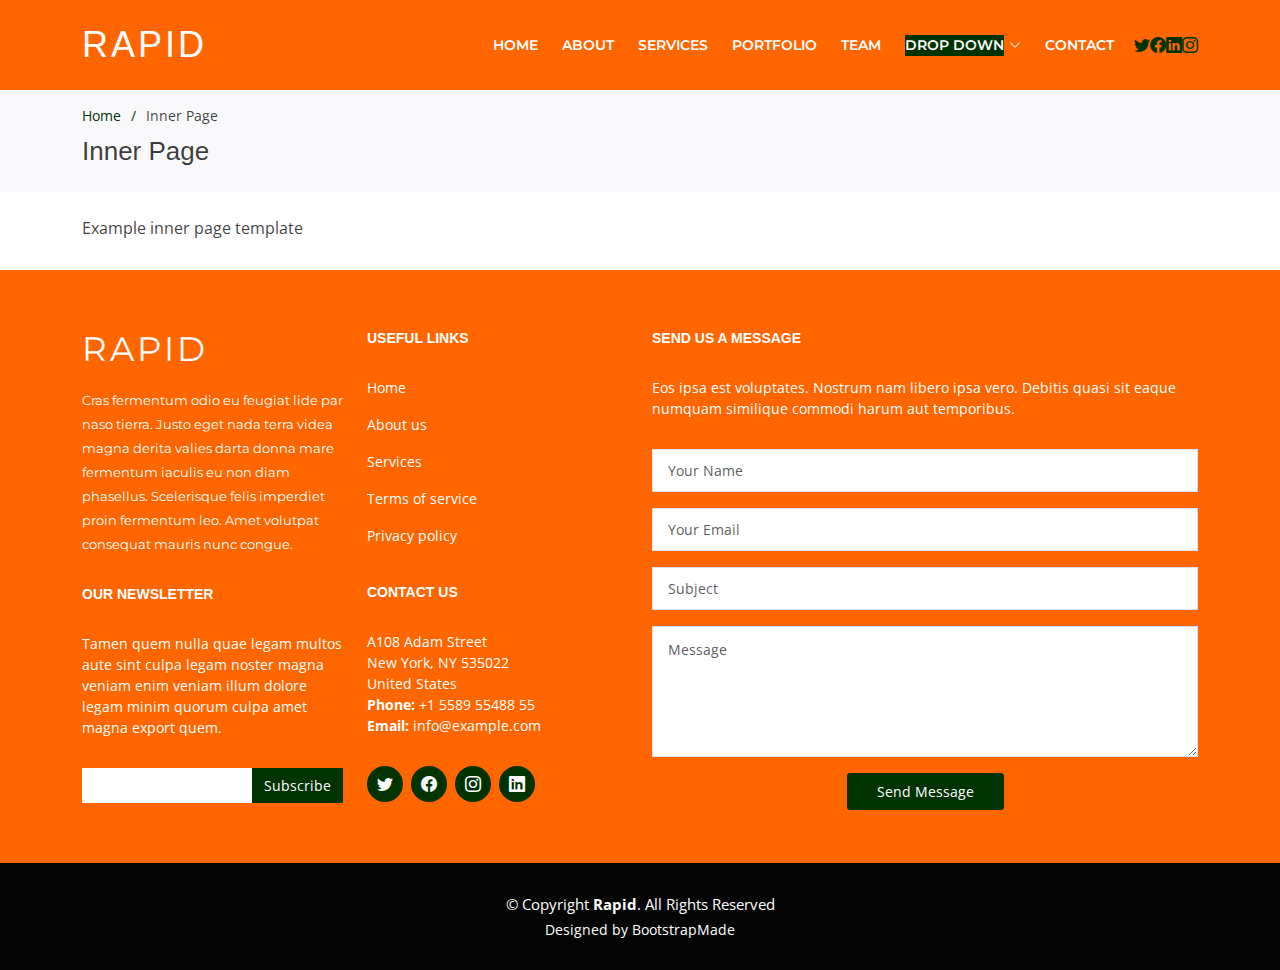
<file: inner-page.html>
<!DOCTYPE html>
<html lang="en">

<head>
  <meta charset="utf-8">
  <meta content="width=device-width, initial-scale=1.0" name="viewport">

  <title>Inner Page - Rapid Bootstrap Template</title>
  <meta content="" name="description">
  <meta content="" name="keywords">

  <!-- Favicons -->
  <link href="assets/img/favicon.png" rel="icon">
  <link href="assets/img/apple-touch-icon.png" rel="apple-touch-icon">

  <!-- Google Fonts -->
  <link href="https://fonts.googleapis.com/css?family=Open+Sans:300,300i,400,400i,600,600i,700,700i|Montserrat:300,400,500,600,700" rel="stylesheet">

  <!-- Vendor CSS Files -->
  <link href="assets/vendor/aos/aos.css" rel="stylesheet">
  <link href="assets/vendor/bootstrap/css/bootstrap.min.css" rel="stylesheet">
  <link href="assets/vendor/bootstrap-icons/bootstrap-icons.css" rel="stylesheet">
  <link href="assets/vendor/glightbox/css/glightbox.min.css" rel="stylesheet">
  <link href="assets/vendor/swiper/swiper-bundle.min.css" rel="stylesheet">

  <!-- Template Main CSS File -->
  <link href="assets/css/style.css" rel="stylesheet">

  <!-- =======================================================
  * Template Name: Rapid
  * Template URL: https://bootstrapmade.com/rapid-multipurpose-bootstrap-business-template/
  * Updated: Mar 17 2024 with Bootstrap v5.3.3
  * Author: BootstrapMade.com
  * License: https://bootstrapmade.com/license/
  ======================================================== -->
</head>

<body>

  <!-- ======= Header ======= -->
  <header id="header" class="fixed-top d-flex align-items-center ">
    <div class="container d-flex align-items-center">

      <h1 class="logo me-auto"><a href="index.html">Rapid</a></h1>
      <!-- Uncomment below if you prefer to use an image logo -->
      <!-- <a href="index.html" class="logo me-auto"><img src="assets/img/logo.png" alt="" class="img-fluid"></a>-->

      <nav id="navbar" class="navbar order-last order-lg-0">
        <ul>
          <li><a class="nav-link scrollto " href="#hero">Home</a></li>
          <li><a class="nav-link scrollto" href="#about">About</a></li>
          <li><a class="nav-link scrollto" href="#services">Services</a></li>
          <li><a class="nav-link scrollto " href="#portfolio">Portfolio</a></li>
          <li><a class="nav-link scrollto" href="#team">Team</a></li>
          <li class="dropdown"><a href="#"><span>Drop Down</span> <i class="bi bi-chevron-down"></i></a>
            <ul>
              <li><a href="#">Drop Down 1</a></li>
              <li class="dropdown"><a href="#"><span>Deep Drop Down</span> <i class="bi bi-chevron-right"></i></a>
                <ul>
                  <li><a href="#">Deep Drop Down 1</a></li>
                  <li><a href="#">Deep Drop Down 2</a></li>
                  <li><a href="#">Deep Drop Down 3</a></li>
                  <li><a href="#">Deep Drop Down 4</a></li>
                  <li><a href="#">Deep Drop Down 5</a></li>
                </ul>
              </li>
              <li><a href="#">Drop Down 2</a></li>
              <li><a href="#">Drop Down 3</a></li>
              <li><a href="#">Drop Down 4</a></li>
            </ul>
          </li>
          <li><a class="nav-link scrollto" href="#footer">Contact</a></li>
        </ul>
        <i class="bi bi-list mobile-nav-toggle"></i>
      </nav><!-- .navbar -->

      <div class="social-links">
        <a href="#" class="twitter"><i class="bi bi-twitter"></i></a>
        <a href="#" class="facebook"><i class="bi bi-facebook"></i></a>
        <a href="#" class="linkedin"><i class="bi bi-linkedin"></i></a>
        <a href="#" class="instagram"><i class="bi bi-instagram"></i></a>
      </div>

    </div>
  </header><!-- End Header -->

  <main id="main">

    <!-- ======= Breadcrumbs ======= -->
    <section id="breadcrumbs" class="breadcrumbs">
      <div class="container">

        <ol>
          <li><a href="index.html">Home</a></li>
          <li>Inner Page</li>
        </ol>
        <h2>Inner Page</h2>

      </div>
    </section><!-- End Breadcrumbs -->

    <section class="inner-page pt-4">
      <div class="container">
        <p>
          Example inner page template
        </p>
      </div>
    </section>

  </main><!-- End #main -->

  <!-- ======= Footer ======= -->
  <footer id="footer" class="section-bg">
    <div class="footer-top">
      <div class="container">

        <div class="row">

          <div class="col-lg-6">

            <div class="row">

              <div class="col-sm-6">

                <div class="footer-info">
                  <h3>Rapid</h3>
                  <p>Cras fermentum odio eu feugiat lide par naso tierra. Justo eget nada terra videa magna derita valies darta donna mare fermentum iaculis eu non diam phasellus. Scelerisque felis imperdiet proin fermentum leo. Amet volutpat consequat mauris nunc congue.</p>
                </div>

                <div class="footer-newsletter">
                  <h4>Our Newsletter</h4>
                  <p>Tamen quem nulla quae legam multos aute sint culpa legam noster magna veniam enim veniam illum dolore legam minim quorum culpa amet magna export quem.</p>
                  <form action="" method="post">
                    <input type="email" name="email"><input type="submit" value="Subscribe">
                  </form>
                </div>

              </div>

              <div class="col-sm-6">
                <div class="footer-links">
                  <h4>Useful Links</h4>
                  <ul>
                    <li><a href="#">Home</a></li>
                    <li><a href="#about">About us</a></li>
                    <li><a href="#">Services</a></li>
                    <li><a href="#">Terms of service</a></li>
                    <li><a href="#">Privacy policy</a></li>
                  </ul>
                </div>

                <div class="footer-links">
                  <h4>Contact Us</h4>
                  <p>
                    A108 Adam Street <br>
                    New York, NY 535022<br>
                    United States <br>
                    <strong>Phone:</strong> +1 5589 55488 55<br>
                    <strong>Email:</strong> info@example.com<br>
                  </p>
                </div>

                <div class="social-links">
                  <a href="#" class="twitter"><i class="bi bi-twitter"></i></a>
                  <a href="#" class="facebook"><i class="bi bi-facebook"></i></a>
                  <a href="#" class="instagram"><i class="bi bi-instagram"></i></a>
                  <a href="#" class="linkedin"><i class="bi bi-linkedin"></i></a>
                </div>

              </div>

            </div>

          </div>

          <div class="col-lg-6">

            <div class="form">

              <h4>Send us a message</h4>
              <p>Eos ipsa est voluptates. Nostrum nam libero ipsa vero. Debitis quasi sit eaque numquam similique commodi harum aut temporibus.</p>

              <form action="forms/contact.php" method="post" role="form" class="php-email-form">
                <div class="form-group">
                  <input type="text" name="name" class="form-control" id="name" placeholder="Your Name" required>
                </div>
                <div class="form-group mt-3">
                  <input type="email" class="form-control" name="email" id="email" placeholder="Your Email" required>
                </div>
                <div class="form-group mt-3">
                  <input type="text" class="form-control" name="subject" id="subject" placeholder="Subject" required>
                </div>
                <div class="form-group mt-3">
                  <textarea class="form-control" name="message" rows="5" placeholder="Message" required></textarea>
                </div>

                <div class="my-3">
                  <div class="loading">Loading</div>
                  <div class="error-message"></div>
                  <div class="sent-message">Your message has been sent. Thank you!</div>
                </div>

                <div class="text-center"><button type="submit" title="Send Message">Send Message</button></div>
              </form>

            </div>

          </div>

        </div>

      </div>
    </div>

    <div class="container">
      <div class="copyright">
        &copy; Copyright <strong>Rapid</strong>. All Rights Reserved
      </div>
      <div class="credits">
        <!--
        All the links in the footer should remain intact.
        You can delete the links only if you purchased the pro version.
        Licensing information: https://bootstrapmade.com/license/
        Purchase the pro version with working PHP/AJAX contact form: https://bootstrapmade.com/buy/?theme=Rapid
      -->
        Designed by <a href="https://bootstrapmade.com/">BootstrapMade</a>
      </div>
    </div>
  </footer><!-- End  Footer -->

  <a href="#" class="back-to-top d-flex align-items-center justify-content-center"><i class="bi bi-arrow-up-short"></i></a>

  <!-- Vendor JS Files -->
  <script src="assets/vendor/purecounter/purecounter_vanilla.js"></script>
  <script src="assets/vendor/aos/aos.js"></script>
  <script src="assets/vendor/bootstrap/js/bootstrap.bundle.min.js"></script>
  <script src="assets/vendor/glightbox/js/glightbox.min.js"></script>
  <script src="assets/vendor/isotope-layout/isotope.pkgd.min.js"></script>
  <script src="assets/vendor/swiper/swiper-bundle.min.js"></script>
  <script src="assets/vendor/php-email-form/validate.js"></script>

  <!-- Template Main JS File -->
  <script src="assets/js/main.js"></script>

</body>

</html>
</file>
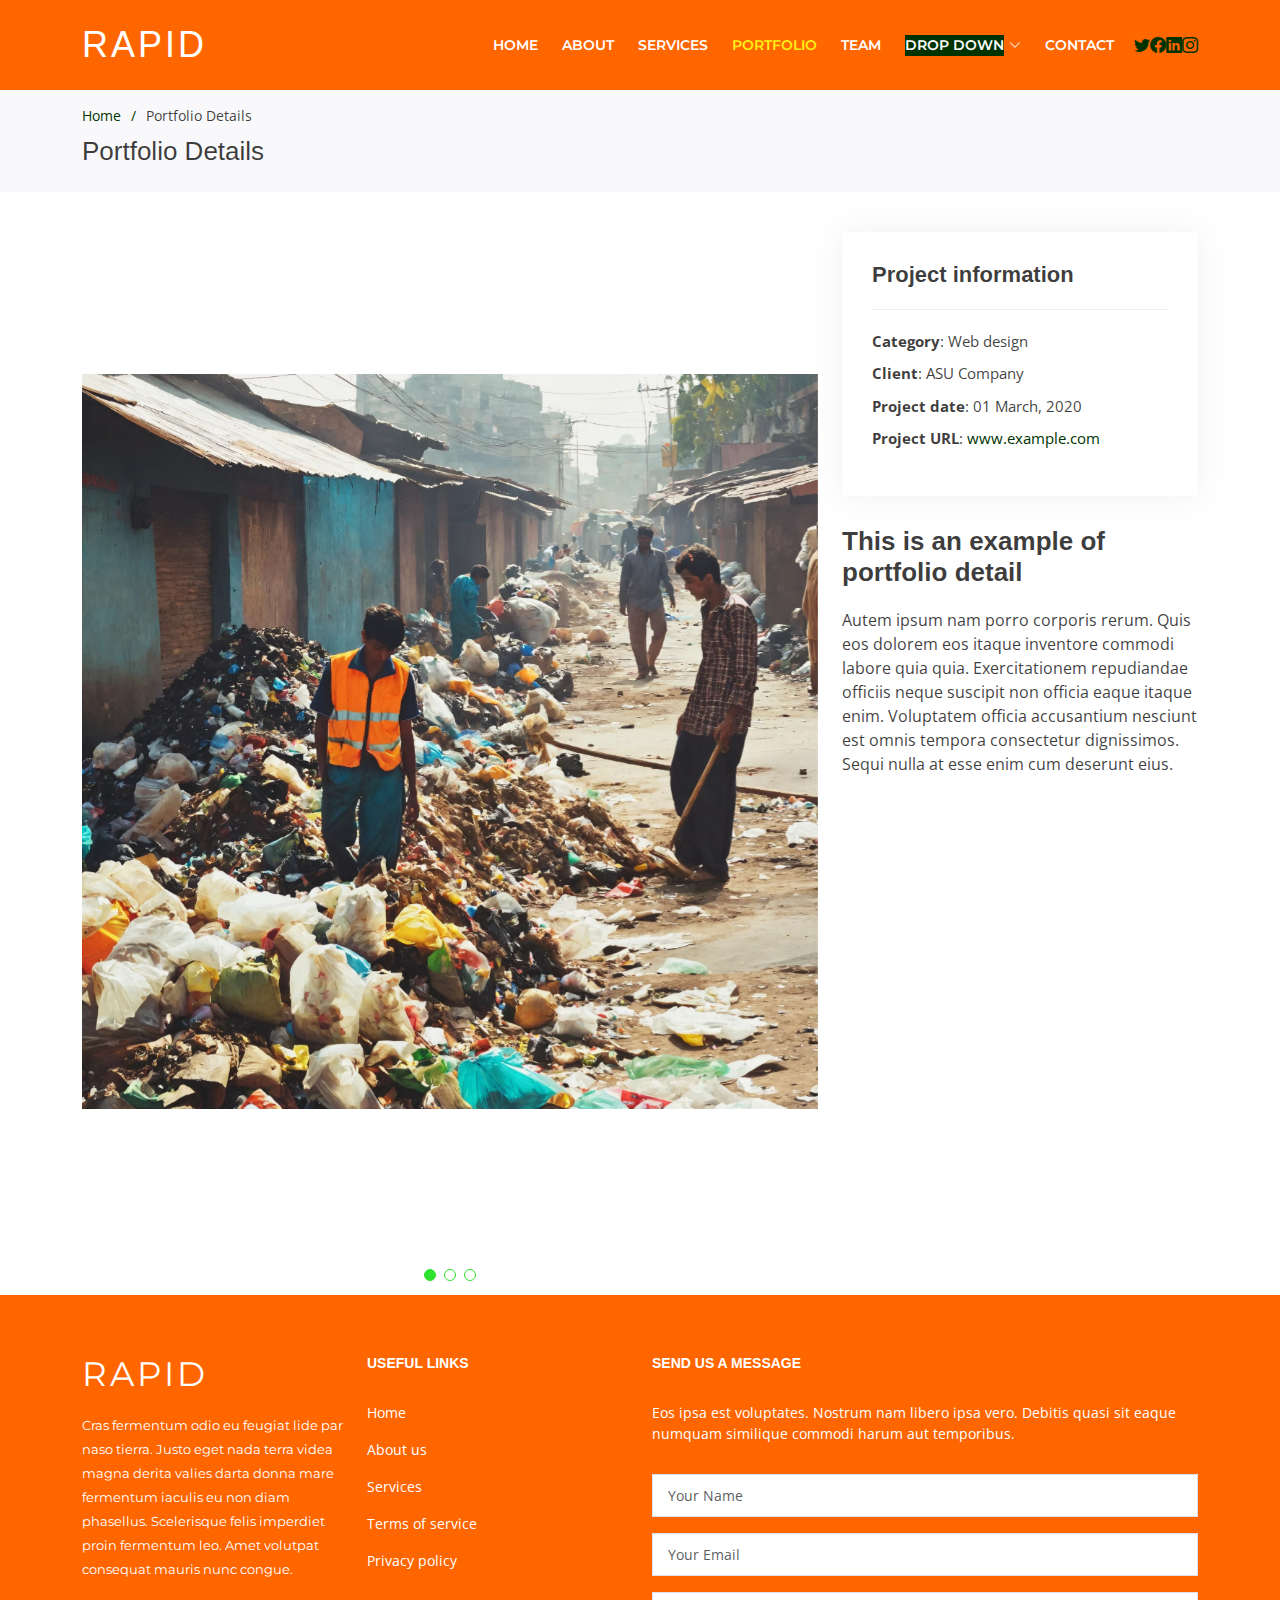
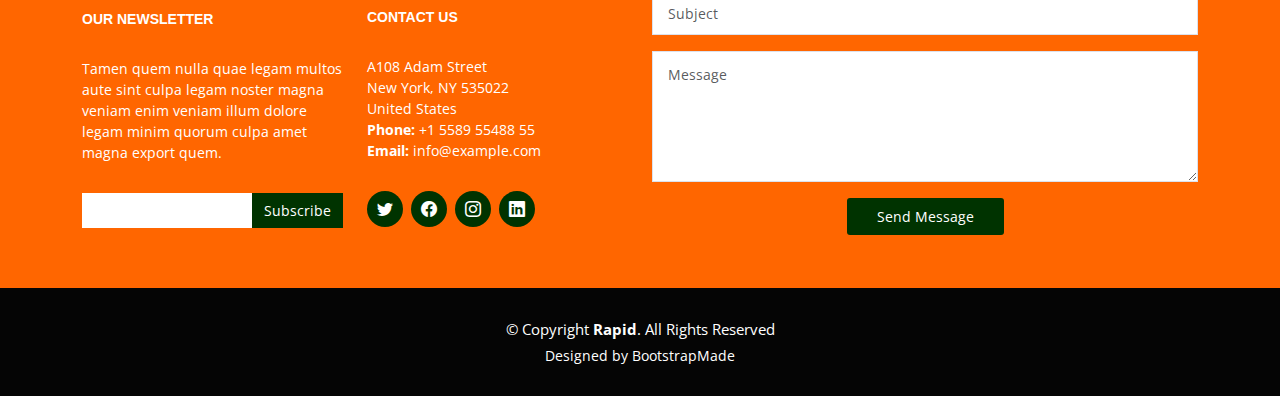
<file: portfolio-details.html>
<!DOCTYPE html>
<html lang="en">

<head>
  <meta charset="utf-8">
  <meta content="width=device-width, initial-scale=1.0" name="viewport">

  <title>Portfolio Details - Rapid Bootstrap Template</title>
  <meta content="" name="description">
  <meta content="" name="keywords">

  <!-- Favicons -->
  <link href="assets/img/favicon.png" rel="icon">
  <link href="assets/img/apple-touch-icon.png" rel="apple-touch-icon">

  <!-- Google Fonts -->
  <link href="https://fonts.googleapis.com/css?family=Open+Sans:300,300i,400,400i,600,600i,700,700i|Montserrat:300,400,500,600,700" rel="stylesheet">

  <!-- Vendor CSS Files -->
  <link href="assets/vendor/aos/aos.css" rel="stylesheet">
  <link href="assets/vendor/bootstrap/css/bootstrap.min.css" rel="stylesheet">
  <link href="assets/vendor/bootstrap-icons/bootstrap-icons.css" rel="stylesheet">
  <link href="assets/vendor/glightbox/css/glightbox.min.css" rel="stylesheet">
  <link href="assets/vendor/swiper/swiper-bundle.min.css" rel="stylesheet">

  <!-- Template Main CSS File -->
  <link href="assets/css/style.css" rel="stylesheet">

  <!-- =======================================================
  * Template Name: Rapid
  * Template URL: https://bootstrapmade.com/rapid-multipurpose-bootstrap-business-template/
  * Updated: Mar 17 2024 with Bootstrap v5.3.3
  * Author: BootstrapMade.com
  * License: https://bootstrapmade.com/license/
  ======================================================== -->
</head>

<body>

  <!-- ======= Header ======= -->
  <header id="header" class="fixed-top d-flex align-items-center ">
    <div class="container d-flex align-items-center">

      <h1 class="logo me-auto"><a href="index.html">Rapid</a></h1>
      <!-- Uncomment below if you prefer to use an image logo -->
      <!-- <a href="index.html" class="logo me-auto"><img src="assets/img/logo.png" alt="" class="img-fluid"></a>-->

      <nav id="navbar" class="navbar order-last order-lg-0">
        <ul>
          <li><a class="nav-link scrollto " href="#hero">Home</a></li>
          <li><a class="nav-link scrollto" href="#about">About</a></li>
          <li><a class="nav-link scrollto" href="#services">Services</a></li>
          <li><a class="nav-link scrollto active" href="#portfolio">Portfolio</a></li>
          <li><a class="nav-link scrollto" href="#team">Team</a></li>
          <li class="dropdown"><a href="#"><span>Drop Down</span> <i class="bi bi-chevron-down"></i></a>
            <ul>
              <li><a href="#">Drop Down 1</a></li>
              <li class="dropdown"><a href="#"><span>Deep Drop Down</span> <i class="bi bi-chevron-right"></i></a>
                <ul>
                  <li><a href="#">Deep Drop Down 1</a></li>
                  <li><a href="#">Deep Drop Down 2</a></li>
                  <li><a href="#">Deep Drop Down 3</a></li>
                  <li><a href="#">Deep Drop Down 4</a></li>
                  <li><a href="#">Deep Drop Down 5</a></li>
                </ul>
              </li>
              <li><a href="#">Drop Down 2</a></li>
              <li><a href="#">Drop Down 3</a></li>
              <li><a href="#">Drop Down 4</a></li>
            </ul>
          </li>
          <li><a class="nav-link scrollto" href="#footer">Contact</a></li>
        </ul>
        <i class="bi bi-list mobile-nav-toggle"></i>
      </nav><!-- .navbar -->

      <div class="social-links">
        <a href="#" class="twitter"><i class="bi bi-twitter"></i></a>
        <a href="#" class="facebook"><i class="bi bi-facebook"></i></a>
        <a href="#" class="linkedin"><i class="bi bi-linkedin"></i></a>
        <a href="#" class="instagram"><i class="bi bi-instagram"></i></a>
      </div>

    </div>
  </header><!-- End Header -->

  <main id="main">

    <!-- ======= Breadcrumbs ======= -->
    <section id="breadcrumbs" class="breadcrumbs">
      <div class="container">

        <ol>
          <li><a href="index.html">Home</a></li>
          <li>Portfolio Details</li>
        </ol>
        <h2>Portfolio Details</h2>

      </div>
    </section><!-- End Breadcrumbs -->

    <!-- ======= Portfolio Details Section ======= -->
    <section id="portfolio-details" class="portfolio-details">
      <div class="container">

        <div class="row gy-4">

          <div class="col-lg-8">
            <div class="portfolio-details-slider swiper">
              <div class="swiper-wrapper align-items-center">

                <div class="swiper-slide">
                  <img src="assets/img/portfolio/portfolio-details-1.jpg" alt="">
                </div>

                <div class="swiper-slide">
                  <img src="assets/img/portfolio/portfolio-details-2.jpg" alt="">
                </div>

                <div class="swiper-slide">
                  <img src="assets/img/portfolio/portfolio-details-3.jpg" alt="">
                </div>

              </div>
              <div class="swiper-pagination"></div>
            </div>
          </div>

          <div class="col-lg-4">
            <div class="portfolio-info">
              <h3>Project information</h3>
              <ul>
                <li><strong>Category</strong>: Web design</li>
                <li><strong>Client</strong>: ASU Company</li>
                <li><strong>Project date</strong>: 01 March, 2020</li>
                <li><strong>Project URL</strong>: <a href="#">www.example.com</a></li>
              </ul>
            </div>
            <div class="portfolio-description">
              <h2>This is an example of portfolio detail</h2>
              <p>
                Autem ipsum nam porro corporis rerum. Quis eos dolorem eos itaque inventore commodi labore quia quia. Exercitationem repudiandae officiis neque suscipit non officia eaque itaque enim. Voluptatem officia accusantium nesciunt est omnis tempora consectetur dignissimos. Sequi nulla at esse enim cum deserunt eius.
              </p>
            </div>
          </div>

        </div>

      </div>
    </section><!-- End Portfolio Details Section -->

  </main><!-- End #main -->

  <!-- ======= Footer ======= -->
  <footer id="footer" class="section-bg">
    <div class="footer-top">
      <div class="container">

        <div class="row">

          <div class="col-lg-6">

            <div class="row">

              <div class="col-sm-6">

                <div class="footer-info">
                  <h3>Rapid</h3>
                  <p>Cras fermentum odio eu feugiat lide par naso tierra. Justo eget nada terra videa magna derita valies darta donna mare fermentum iaculis eu non diam phasellus. Scelerisque felis imperdiet proin fermentum leo. Amet volutpat consequat mauris nunc congue.</p>
                </div>

                <div class="footer-newsletter">
                  <h4>Our Newsletter</h4>
                  <p>Tamen quem nulla quae legam multos aute sint culpa legam noster magna veniam enim veniam illum dolore legam minim quorum culpa amet magna export quem.</p>
                  <form action="" method="post">
                    <input type="email" name="email"><input type="submit" value="Subscribe">
                  </form>
                </div>

              </div>

              <div class="col-sm-6">
                <div class="footer-links">
                  <h4>Useful Links</h4>
                  <ul>
                    <li><a href="#">Home</a></li>
                    <li><a href="#about">About us</a></li>
                    <li><a href="#">Services</a></li>
                    <li><a href="#">Terms of service</a></li>
                    <li><a href="#">Privacy policy</a></li>
                  </ul>
                </div>

                <div class="footer-links">
                  <h4>Contact Us</h4>
                  <p>
                    A108 Adam Street <br>
                    New York, NY 535022<br>
                    United States <br>
                    <strong>Phone:</strong> +1 5589 55488 55<br>
                    <strong>Email:</strong> info@example.com<br>
                  </p>
                </div>

                <div class="social-links">
                  <a href="#" class="twitter"><i class="bi bi-twitter"></i></a>
                  <a href="#" class="facebook"><i class="bi bi-facebook"></i></a>
                  <a href="#" class="instagram"><i class="bi bi-instagram"></i></a>
                  <a href="#" class="linkedin"><i class="bi bi-linkedin"></i></a>
                </div>

              </div>

            </div>

          </div>

          <div class="col-lg-6">

            <div class="form">

              <h4>Send us a message</h4>
              <p>Eos ipsa est voluptates. Nostrum nam libero ipsa vero. Debitis quasi sit eaque numquam similique commodi harum aut temporibus.</p>

              <form action="forms/contact.php" method="post" role="form" class="php-email-form">
                <div class="form-group">
                  <input type="text" name="name" class="form-control" id="name" placeholder="Your Name" required>
                </div>
                <div class="form-group mt-3">
                  <input type="email" class="form-control" name="email" id="email" placeholder="Your Email" required>
                </div>
                <div class="form-group mt-3">
                  <input type="text" class="form-control" name="subject" id="subject" placeholder="Subject" required>
                </div>
                <div class="form-group mt-3">
                  <textarea class="form-control" name="message" rows="5" placeholder="Message" required></textarea>
                </div>

                <div class="my-3">
                  <div class="loading">Loading</div>
                  <div class="error-message"></div>
                  <div class="sent-message">Your message has been sent. Thank you!</div>
                </div>

                <div class="text-center"><button type="submit" title="Send Message">Send Message</button></div>
              </form>

            </div>

          </div>

        </div>

      </div>
    </div>

    <div class="container">
      <div class="copyright">
        &copy; Copyright <strong>Rapid</strong>. All Rights Reserved
      </div>
      <div class="credits">
        <!--
        All the links in the footer should remain intact.
        You can delete the links only if you purchased the pro version.
        Licensing information: https://bootstrapmade.com/license/
        Purchase the pro version with working PHP/AJAX contact form: https://bootstrapmade.com/buy/?theme=Rapid
      -->
        Designed by <a href="https://bootstrapmade.com/">BootstrapMade</a>
      </div>
    </div>
  </footer><!-- End  Footer -->

  <a href="#" class="back-to-top d-flex align-items-center justify-content-center"><i class="bi bi-arrow-up-short"></i></a>

  <!-- Vendor JS Files -->
  <script src="assets/vendor/purecounter/purecounter_vanilla.js"></script>
  <script src="assets/vendor/aos/aos.js"></script>
  <script src="assets/vendor/bootstrap/js/bootstrap.bundle.min.js"></script>
  <script src="assets/vendor/glightbox/js/glightbox.min.js"></script>
  <script src="assets/vendor/isotope-layout/isotope.pkgd.min.js"></script>
  <script src="assets/vendor/swiper/swiper-bundle.min.js"></script>
  <script src="assets/vendor/php-email-form/validate.js"></script>

  <!-- Template Main JS File -->
  <script src="assets/js/main.js"></script>

</body>

</html>
</file>
<file: assets/css/style.css>
/**
* Template Name: Rapid
* Template URL: https://bootstrapmade.com/rapid-multipurpose-bootstrap-business-template/
* Updated: Mar 17 2024 with Bootstrap v5.3.3
* Author: BootstrapMade.com
* License: https://bootstrapmade.com/license/
*/

/*--------------------------------------------------------------
# General
--------------------------------------------------------------*/
body {
  background: #fff;
  color: #111111d0;
  font-family: "Open Sans", sans-serif;
}

body span {
  color: #ffffff;
  background-color: #003300;
}

a {
  color: #003300;
  text-decoration: none;
  transition: 0.5s;
}

a:hover,
a:active,
a:focus {
  color: #111;
  outline: none;
  text-decoration: none;
}

b{
  color: #ffffff;
  font-weight: 500;
  text-decoration: none;
  text-shadow: #000000da;
  transition: 0.5s;
}

c{
  color: #ffff;
  text-decoration: none;
  transition: 0.5s;
}

p {
  padding: 0;
  margin: 0 0 30px 0;
}

h1,
h2,
h3,
h4,
h5,
h6 {
  font-family: "Passion One", sans-serif;
  font-weight: 400;
  font-style: normal;
  margin: 0 0 20px 0;
  padding: 0;
}

/*--------------------------------------------------------------
# Back to top button
--------------------------------------------------------------*/
.back-to-top {
  position: fixed;
  visibility: hidden;
  opacity: 0;
  right: 15px;
  bottom: 15px;
  z-index: 996;
  background: #ff6600;
  width: 40px;
  height: 40px;
  border-radius: 50px;
  transition: all 0.4s;
}

.back-to-top i {
  font-size: 28px;
  color: #fff;
  line-height: 0;
}

.back-to-top:hover {
  background: #9b3e00;
  color: #fff;
}

.back-to-top.active {
  visibility: visible;
  opacity: 1;
}

/*--------------------------------------------------------------
# Disable aos animation delay on mobile devices
--------------------------------------------------------------*/
@media screen and (max-width: 768px) {
  [data-aos-delay] {
    transition-delay: 0 !important;
  }
}

/*--------------------------------------------------------------
# Header
--------------------------------------------------------------*/
#header {
  background: #ff6600;
  transition: all 0.5s;
  z-index: 997;
  height: 90px;
}

#header.header-transparent {
  background: rgba(255, 102, 0, 0.7);
}

#header.header-scrolled {
  background: #ff6600;
  height: 70px;
  box-shadow: 0px 0px 30px rgba(108, 126, 106, 0.24);
}

#header .logo {
  font-size: 36px;
  margin: 0px;
  padding: 0;
  font-weight: 400;
  letter-spacing: 3px;
  text-transform: uppercase;
}

#header .logo a {
  color: #ffffff;
}

#header .logo img {
  max-height: 30px;
}

#header .social-links {
  margin: 0 0 0 20px;
  display: inline-flex;
  align-items: center;
  justify-content: center;
}


@media (max-width: 992px) {
  #header .social-links {
    margin: 0 15px 0 0;
  }
}

@media (max-width: 992px) {
  #header .logo {
    font-size: 28px;
  }
}

/*--------------------------------------------------------------
# Navigation Menu
--------------------------------------------------------------*/
/**
* Desktop Navigation 
*/
.navbar {
  padding: 0;
}

.navbar ul {
  margin: 0;
  padding: 0;
  display: flex;
  list-style: none;
  align-items: center;
}

.navbar li {
  position: relative;
}

.navbar a,
.navbar a:focus {
  display: flex;
  align-items: center;
  justify-content: space-between;
  padding: 10px 0 10px 24px;
  font-family: "Montserrat", sans-serif;
  text-transform: uppercase;
  font-size: 14px;
  font-weight: 600;
  color: #ffffff;
  white-space: nowrap;
  transition: 0.3s;
}

.navbar a i,
.navbar a:focus i {
  font-size: 12px;
  line-height: 0;
  margin-left: 5px;
}

.navbar a:hover,
.navbar .active,
.navbar .active:focus,
.navbar li:hover>a {
  color: #ffef16;
}

.navbar .dropdown ul {
  display: block;
  position: absolute;
  left: 24px;
  top: calc(100% + 30px);
  margin: 0;
  padding: 10px 0;
  z-index: 99;
  opacity: 0;
  visibility: hidden;
  background: #ff6600;
  box-shadow: 0px 0px 30px rgba(120, 141, 125, 0.185);
  transition: 0.3s;
}

.navbar .dropdown ul li {
  min-width: 200px;
}

.navbar .dropdown ul a {
  padding: 10px 20px;
  text-transform: none;
  font-weight: 400;
}

.navbar .dropdown ul a i {
  font-size: 12px;
}

.navbar .dropdown ul a:hover,
.navbar .dropdown ul .active:hover,
.navbar .dropdown ul li:hover>a {
  color: #ffef16;
}

.navbar .dropdown:hover>ul {
  opacity: 1;
  top: 100%;
  visibility: visible;
}

.navbar .dropdown .dropdown ul {
  top: 0;
  left: calc(100% - 30px);
  visibility: hidden;
}

.navbar .dropdown .dropdown:hover>ul {
  opacity: 1;
  top: 0;
  left: 100%;
  visibility: visible;
}

@media (max-width: 1366px) {
  .navbar .dropdown .dropdown ul {
    left: -90%;
  }

  .navbar .dropdown .dropdown:hover>ul {
    left: -100%;
  }
}

/**
* Mobile Navigation 
*/
.mobile-nav-toggle {
  color: #ffff;
  font-size: 28px;
  cursor: pointer;
  display: none;
  line-height: 0;
  transition: 0.5s;
}

.mobile-nav-toggle.bi-x {
  color: #ffff;
}

@media (max-width: 991px) {
  .mobile-nav-toggle {
    display: block;
  }

  .navbar ul {
    display: none;
  }
}

.navbar-mobile {
  position: fixed;
  overflow: hidden;
  top: 0;
  right: 0;
  left: 0;
  bottom: 0;
  background: rgba(45, 70, 43, 0.9);
  transition: 0.3s;
  z-index: 999;
}

.navbar-mobile .mobile-nav-toggle {
  position: absolute;
  top: 15px;
  right: 15px;
}

.navbar-mobile ul {
  display: block;
  position: absolute;
  top: 55px;
  right: 15px;
  bottom: 15px;
  left: 15px;
  padding: 10px 0;
  background-color: #ff6600;
  overflow-y: auto;
  transition: 0.3s;
}

.navbar-mobile a,
.navbar-mobile a:focus {
  padding: 10px 20px;
  font-size: 15px;
  color: #ffff;
}

.navbar-mobile a:hover,
.navbar-mobile .active,
.navbar-mobile li:hover>a {
  color: #ffef16;
}

.navbar-mobile .getstarted,
.navbar-mobile .getstarted:focus {
  margin: 15px;
}

.navbar-mobile .dropdown ul,
.navbar-mobile .dropdown .dropdown ul {
  position: static;
  display: none;
  margin: 10px 20px;
  padding: 10px 0;
  z-index: 99;
  opacity: 1;
  visibility: visible;
  background: #ff6600;
  box-shadow: 0px 0px 30px rgba(114, 126, 114, 0.171);
}

.navbar-mobile .dropdown ul li,
.navbar-mobile .dropdown .dropdown ul li {
  min-width: 200px;
}

.navbar-mobile .dropdown ul a,
.navbar-mobile .dropdown .dropdown ul a {
  padding: 10px 20px;
}

.navbar-mobile .dropdown ul a i,
.navbar-mobile .dropdown .dropdown ul a i {
  font-size: 12px;
}

.navbar-mobile .dropdown ul a:hover,
.navbar-mobile .dropdown ul .active:hover,
.navbar-mobile .dropdown ul li:hover>a,
.navbar-mobile .dropdown .dropdown ul a:hover,
.navbar-mobile .dropdown .dropdown ul .active:hover,
.navbar-mobile .dropdown .dropdown ul li:hover>a {
  color: #003300;
}

.navbar-mobile .dropdown>.dropdown-active,
.navbar-mobile .dropdown .dropdown>.dropdown-active {
  display: block;
}

/*--------------------------------------------------------------
# Hero Section
--------------------------------------------------------------*/
#hero {
  width: 100%;
  height: 100%;
  position: relative;
  background: #f5f8fd url("../img/intro-bg2.jpg") center top no-repeat;
  background-size: cover;
  padding-top: 70px;
}

@media (max-width: 991px) {
  #hero {
    height: auto;
    padding: 100px 0 60px 0;
  }

  #hero .container {
    height: auto !important;
  }

  #hero .intro-img {
    width: 100%;
  }
}

@media (min-width: 992px) {
  #hero .intro-info {
    padding-top: 100px;
  }
}

@media (max-width: 991px) {
  #hero .intro-info {
    text-align: center;
    padding-top: 40px;
  }
}


@media (min-width: 991px) {
  #hero h2 {
    padding-top: 40px;
  }
}

#hero h2 {
  font-size: 4rem;
}

#hero .intro-info h2 {
  color: #ffffff;
  font-family: "Passion One", sans-serif;
  font-weight: 400;
  font-style: normal;
  text-transform: uppercase;
  text-shadow: #000000d2;
}

#hero .intro-info h2 span {
  color: #ffffff;
  background-color: #64c8009f;
}

@media (max-width: 991px) {
  #hero .intro-info h2 {
    font-size: 34px;
    margin-bottom: 30px;
  }
}

#hero .intro-info .btn-get-started,
#hero .intro-info .btn-services {
  font-family: "Montserrat", sans-serif;
  font-size: 13px;
  font-weight: 990;
  text-transform: uppercase;
  letter-spacing: 1px;
  display: inline-block;
  padding: 10px 32px;
  border-radius: 4px;
  transition: 0.5s;
  color: #003300;
  background: #ff6600;
  color: #ffff;
  box-shadow: 0 0 2px #ff6600, 0 0 4px #ff6600, 0 0 6px #ff6600;

}

#hero .intro-info .btn-get-started:hover,
#hero .intro-info .btn-services:hover {
  background: #9b3e00;
  color:#ffff
}

/*--------------------------------------------------------------
# Sections
--------------------------------------------------------------*/
section {
  overflow: hidden;
}

/* Sections Header
--------------------------------*/
.section-header h3 {
  font-size: 36px;
  color: #111;
  text-align: center;
  font-weight: 700;
  position: relative;
  font-family: "Montserrat", sans-serif;
}

.section-header h4 {
  font-size: 36px;
  color: #ffff;
  text-align: center;
  font-weight: 700;
  position: relative;
  font-family: "Montserrat", sans-serif;
}

.section-header p {
  text-align: center;
  margin: auto;
  font-size: 15px;
  padding-bottom: 60px;
  color: #2fe22f;
  width: 50%;
}

@media (max-width: 767px) {
  .section-header p {
    width: 100%;
  }
}

/* extra
--------------------------------*/

#extra {
  width: 100%;
  position: relative;
  background: #f5f8fd url("../img/") center top no-repeat;
  background-size: cover;
  padding-top: 50px;
}


/* About Us Section
--------------------------------*/
#about {
  padding: 80px 0;
}

#about .about-content {
  padding-top: 40px;
}

#about h2 {font-size: 3rem;}

#about .about-content h2 {
  color: #111;
  font-family: "Passion One", sans-serif;
  font-weight: 400;
  font-style: normal;
}

#about .about-content h3 {
  color: #135713;
  font-weight: 400;
  font-size: 22px;
  font-style: italic;
}

#about .about-content ul {
  list-style: none;
  padding: 0;
}

#about .about-content ul li {
  padding-bottom: 10px;
}

#about .about-content ul li i {
  font-size: 20px;
  padding-right: 4px;
  color: #2fe22f;
}

#about .about-img {
  position: relative;
  margin: 30px 30px 30px 30px;
}

#about .about-img img {
  width: 100%;
  border: 8px solid #fff;
  transition: 0.5s;
}

#about .about-img img:hover {
  width: 100%;
  transform: scale(1.03);
}


/* Section with background - ej team
--------------------------------*/
.section-bg {
  background: #feffff;
}

/* Team Section
--------------------------------*/
#team {
  padding: 60px 0;
}

#team .member {
  text-align: center;
  margin-bottom: 20px;
  position: relative;
  overflow: hidden;
}

#team .member .member-info {
  display: flex;
  justify-content: center;
  align-items: center;
  position: absolute;
  bottom: 0;
  left: 0;
  right: 0;
  transition: 0.2s;
  padding: 15px 0;
  background: rgba(30, 41, 28, 0.6);
}

#team .member .member-info-content {
  transition: margin 0.2s;
  height: 30px;
  transition: height 0.4s;
}

#team .member:hover .member-info {
  transition: 0.4s;
}

#team .member:hover .member-info-content {
  height: 70px;
}

#team .member h4 {
  font-weight: 700;
  margin-bottom: 2px;
  font-size: 18px;
  color: #fff;
}

#team p {
  color: #111;
}

#team .member span {
  font-style: italic;
  display: block;
  font-size: 13px;
  color: #fff;
  background: transparent;
}

#team .member .social a {
  transition: none;
  color: #fff;
}

#team .member .social a:hover {
  color: #2fe22fa2;
}

#team .member .social i {
  font-size: 18px;
  margin: 0 2px;
}

/* Portfolio Section
--------------------------------*/
#portfolio {
  margin-top: 100px;
  padding: 60px 0;
  background: #003300;
}

#portfolio h4 {
  color: #ffff;
  font-family: "Passion One", sans-serif;
  font-weight: 400;
  font-style: normal;
  text-transform: uppercase;
  text-shadow: #000000d2;
}

#portfolio #portfolio-flters {
  padding: 0;
  margin: 5px 0 35px 0;
  list-style: none;
  text-align: center;
}

#portfolio #portfolio-flters li {
  cursor: pointer;
  margin: 15px 15px 15px 0;
  display: inline-block;
  padding: 6px 10px;
  font-size: 16px;
  line-height: 20px;
  color: #ffff;
  margin-bottom: 5px;
  transition: all 0.3s ease-in-out;
}

#portfolio #portfolio-flters li:hover,
#portfolio #portfolio-flters li.filter-active {
  color: #ffef16;
}

#portfolio #portfolio-flters li:last-child {
  margin-right: 0;
}

#portfolio .portfolio-item {
  position: relative;
  overflow: hidden;
  margin-bottom: 30px;
}

#portfolio .portfolio-item .portfolio-wrap {
  overflow: hidden;
  position: relative;
  margin: 0;
}

#portfolio .portfolio-item .portfolio-wrap:hover img {
  opacity: 0.4;
  transition: 0.3s;
}

#portfolio .portfolio-item .portfolio-wrap .portfolio-info {
  position: absolute;
  top: 0;
  right: 0;
  bottom: 0;
  left: 0;
  display: flex;
  justify-content: center;
  align-items: center;
  flex-direction: column;
  text-align: center;
  opacity: 0;
  transition: 0.2s linear;
}

#portfolio .portfolio-item .portfolio-wrap .portfolio-info h4 {
  font-size: 22px;
  line-height: 1px;
  font-weight: 700;
  margin-bottom: 14px;
  padding-bottom: 0;
}

#portfolio .portfolio-item .portfolio-wrap .portfolio-info h4 a {
  color: #fff;
}

#portfolio .portfolio-item .portfolio-wrap .portfolio-info h4 a:hover {
  color: #ffef16;
}

#portfolio .portfolio-item .portfolio-wrap .portfolio-info p {
  padding: 0;
  margin: 0;
  color: #f8fcff;
  font-weight: 500;
  font-size: 14px;
  text-transform: uppercase;
}

#portfolio .portfolio-item .portfolio-wrap .portfolio-info .link-preview,
#portfolio .portfolio-item .portfolio-wrap .portfolio-info .link-details {
  display: inline-block;
  line-height: 1;
  text-align: center;
  width: 36px;
  height: 36px;
  background: #003300;
  border-radius: 0%;
  margin: 10px 4px 0 4px;
  display: inline-flex;
  align-items: center;
  justify-content: center;
}

#portfolio .portfolio-item .portfolio-wrap .portfolio-info .link-preview i,
#portfolio .portfolio-item .portfolio-wrap .portfolio-info .link-details i {
  font-size: 22px;
  color: #fff;
  line-height: 0;
}

#portfolio .portfolio-item .portfolio-wrap .portfolio-info .link-preview:hover,
#portfolio .portfolio-item .portfolio-wrap .portfolio-info .link-details:hover {
  background: #2fe22f;
}

#portfolio .portfolio-item .portfolio-wrap .portfolio-info .link-preview:hover i,
#portfolio .portfolio-item .portfolio-wrap .portfolio-info .link-details:hover i {
  color: #fff;
}

#portfolio .portfolio-item .portfolio-wrap:hover {
  background: #ff66006c;
}

#portfolio .portfolio-item .portfolio-wrap:hover .portfolio-info {
  opacity: 1;
}

/*--------------------------------------------------------------
# Portfolio Details
--------------------------------------------------------------*/
.portfolio-details {
  padding-top: 40px;
}

.portfolio-details .portfolio-details-slider img {
  width: 100%;
}

.portfolio-details .portfolio-details-slider .swiper-pagination {
  margin-top: 20px;
  position: relative;
}

.portfolio-details .portfolio-details-slider .swiper-pagination .swiper-pagination-bullet {
  width: 12px;
  height: 12px;
  background-color: #fff;
  opacity: 1;
  border: 1px solid #2fe22f;
}

.portfolio-details .portfolio-details-slider .swiper-pagination .swiper-pagination-bullet-active {
  background-color: #2fe22f;
}

.portfolio-details .portfolio-info {
  padding: 30px;
  box-shadow: 0px 0 30px rgba(65, 62, 102, 0.08);
}

.portfolio-details .portfolio-info h3 {
  font-size: 22px;
  font-weight: 700;
  margin-bottom: 20px;
  padding-bottom: 20px;
  border-bottom: 1px solid #eee;
}

.portfolio-details .portfolio-info ul {
  list-style: none;
  padding: 0;
  font-size: 15px;
}

.portfolio-details .portfolio-info ul li+li {
  margin-top: 10px;
}

.portfolio-details .portfolio-description {
  padding-top: 30px;
}

.portfolio-details .portfolio-description h2 {
  font-size: 26px;
  font-weight: 700;
  margin-bottom: 20px;
}

.portfolio-details .portfolio-description p {
  padding: 0;
}

/* Features Section
--------------------------------*/
#features {
  padding: 80px 0;
}

#features h2 {
  font-family: "Passion One", sans-serif;
  font-weight: 400;
  font-style: normal;
  font-weight: 600;
  font-size: 24px;
}

#features h6 {
  color: #ed3c0d;
}

/* Testimonials Section
--------------------------------*/
#testimonials {
  padding: 60px 0;
}

#testimonials .section-header {
  margin-bottom: 40px;
}

#testimonials h3 {
  color: #111;
  font-family: "Passion One", sans-serif;
  font-weight: 400;
  font-style: normal;
  text-transform: uppercase;
  text-shadow: #000000d2;
}

#testimonials .testimonials-carousel,
#testimonials .testimonials-slider {
  overflow: hidden;
}

@media (max-width: 767px) {
  #testimonials .testimonial-item {
    text-align: center;
  }
}

#testimonials .testimonial-item .testimonial-img {
  width: 120px;
  border-radius: 50%;
  border: 4px solid #fff;
  float: left;
}

@media (max-width: 767px) {
  #testimonials .testimonial-item .testimonial-img {
    float: none;
    margin: auto;
  }
}

#testimonials .testimonial-item h3 {
  font-size: 20px;
  font-weight: bold;
  margin: 10px 0 5px 0;
  color: #111;
  margin-left: 140px;
}

#testimonials .testimonial-item h4 {
  font-size: 14px;
  color: #999;
  margin: 0 0 15px 0;
  margin-left: 140px;
}

#testimonials .testimonial-item p {
  font-style: italic;
  margin: 0 0 15px 140px;
}

@media (min-width: 992px) {
  #testimonials .testimonial-item p {
    width: 80%;
  }
}

@media (max-width: 767px) {

  #testimonials .testimonial-item h3,
  #testimonials .testimonial-item h4,
  #testimonials .testimonial-item p {
    margin-left: 0;
  }
}

#testimonials .swiper-pagination {
  margin-top: 20px;
  position: relative;
}

#testimonials .swiper-pagination .swiper-pagination-bullet {
  width: 12px;
  height: 12px;
  background-color: #fff;
  opacity: 1;
  border: 1px solid #9b3e00;
}

#testimonials .swiper-pagination .swiper-pagination-bullet-active {
  background-color: #ff6600;
}



/* extra
--------------------------------*/

#extra2p {
  width: 100%;
  position: relative;
  background: #fff url("../img/EXTRA.png") center top no-repeat;
  background-size: cover;
  padding-top: 150px;
}


/* Services Section
--------------------------------*/
#services {
  padding: 60px 0 120px 0;
}

#services h3 {
  color: #111;
  font-family: "Passion One", sans-serif;
  font-weight: 400;
  font-style: normal;
}

#services .box {
  padding: 30px;
  position: relative;
  overflow: hidden;
  background: #003300;
  box-shadow: 0 10px 29px 0 rgba(68, 88, 144, 0.1);
  transition: all 0.3s ease-in-out;
  text-align: center;
  height: 100%;
  border: 10px solid #66cc00;
}

#services .box:hover {
  transform: scale(1.1);
  background: #66cc00;
  border: 10px solid #003300;
}

#services .icon {
  margin: 0 auto 15px auto;
  padding-top: 12px;
  display: inline-block;
  text-align: center;
  border-radius: 50%;
  width: 60px;
  height: 60px;
}

#services .ficon {
  align-self: left;
  margin-left: -30px;
}

#services .icon i {
  font-size: 36px;
  line-height: 0;
}

#services .title {
  font-family: "Passion One", sans-serif;
  font-weight: 400;
  font-style: normal;
  margin-bottom: 15px;
  font-size: 32px;
}

#services .title a {
  color: #ffffff;
  font-family: "Passion One", sans-serif;
  font-weight: 200;
  font-style: normal;
}

#services .box:hover .title a {
  color: #003300;
}

#services .description {
  color: #fff;
  font-size: 14px;
  font-weight: 400;
  line-height: 28px;
  margin-bottom: 0;
  text-align: center;
}

#services .box:hover .description {
  color: #003300;
}

/* Why Us Section
--------------------------------*/
#why-us {
  padding: 60px 0;
}

@media (max-width: 991px) {
  #why-us .why-us-content {
    padding-top: 30px;
  }
}

#why-us .why-us-content .features {
  margin: 0 0 15px 0;
  padding: 0;
}

#why-us .why-us-content .features i {
  font-size: 36px;
  float: left;
}

#why-us .why-us-content .features h4 {
  font-size: 24px;
  font-weight: 600;
  margin-left: 56px;
  color: #413e66;
  margin-bottom: 5px;
}

#why-us .why-us-content .features p {
  font-size: 16px;
  margin-left: 56px;
  color: #555186;
}

#why-us .counters {
  padding-top: 40px;
}

#why-us .counters span {
  font-family: "Montserrat", sans-serif;
  font-weight: bold;
  font-size: 48px;
  display: block;
  color: #2fe22f;
}

#why-us .counters p {
  padding: 0;
  margin: 0 0 20px 0;
  font-family: "Montserrat", sans-serif;
  font-size: 14px;
  color: #2fe22f;
}

/* Call To Action Section
--------------------------------*/
#call-to-action {
  background: #ffff url("../img/testbg.png") center top no-repeat;
  background-size: contain;
  padding: 40px 0;
}

@media only screen and (max-width: 500px) {
  #call-to-action {
    background-image: url("../img/testbg2.png");
    background-size: contain;
  }
}


#call-to-action .cta-title {
  color: #fff;
  text-shadow: #000000;
  font-size: 5rem;
  font-weight: 700;
  padding-top: 20px;
  padding-left: 20px;
}


#call-to-action .cta-text {
  color: #fff;
  text-shadow: #000000;
}

@media (min-width: 991px) {
  #call-to-action .cta-btn-container {
    display: flex;
    align-items: center;
    justify-content: flex-end;
  }
}

#call-to-action .cta-btn {
  font-family: "Montserrat", sans-serif;
  font-weight: 700;
  font-size: 16px;
  letter-spacing: 1px;
  display: inline-block;
  padding: 8px 26px;
  border-radius: 3px;
  transition: 0.5s;
  margin: 10px;
  border: 3px solid #ff6600;
  background: #ff6600;
  color: #fff;
}

#call-to-action .cta-btn:hover {
  background: #9b3e00;
  border: 3px solid #ff6600;
  color: #ffff;
}
 
/* Pricing Section
--------------------------------*/
#pricing {
  padding: 80px 0;
}

@media (max-width: 991px) {
  #pricing {
    padding-bottom: 30px;
  }
}

#pricing h3 {
  color: #111;
  font-family: "Passion One", sans-serif;
  font-weight: 400;
  font-style: normal;
}

#pricing p{
  color: #111;
}

#pricing .card {
  border: 0;
  border-radius: 0px;
  box-shadow: 0 3px 0px 0 rgba(65, 62, 102, 0.08);
  transition: all 0.3s ease-in-out;
  padding: 36px 0;
  position: relative;
}

@media (max-width: 991px) {
  #pricing .card {
    margin-bottom: 50px;
  }
}

#pricing .card:after {
  content: "";
  position: absolute;
  top: 0;
  left: 0;
  width: 0%;
  height: 5px;
  background-color: #2fe22f;
  transition: 0.5s;
}

#pricing .card:hover {
  transform: scale(1.05);
  box-shadow: 0 20px 35px 0 rgba(0, 0, 0, 0.08);
}

#pricing .card:hover:after {
  width: 100%;
}

#pricing .card .card-header {
  background-color: white;
  border-bottom: 0px;
  -moz-text-align-last: center;
  text-align-last: center;
}

#pricing .card .card-title {
  margin-bottom: 16px;
  color: #003300;
}

#pricing .card .card-block {
  padding-top: 0;
  text-align: center;
}

#pricing .card .list-group-item {
  border: 0px;
  padding: 6px;
  color: #111;
  font-weight: 300;
}

#pricing .card h3 {
  font-size: 64px;
  margin-bottom: 0px;
  color: #111;
}

#pricing .card span {
  font-size: 64px;
  margin-bottom: 0px;
  color: #111;
  background-color: #ffff;
}

#pricing .card h3 .currency {
  font-size: 30px;
  position: relative;
  font-weight: 400;
  top: -30px;
  letter-spacing: 0px;
}

#pricing .card h3 .period {
  font-size: 16px;
  color: #111;
  letter-spacing: 0px;
}

#pricing .card .list-group {
  margin-bottom: 15px;
}

#pricing .card .btn {
  text-transform: uppercase;
  font-size: 13px;
  font-weight: 500;
  color: #111;
  border-radius: 0;
  padding: 10px 24px;
  letter-spacing: 1px;
  border-radius: 0px;
  display: inline-block;
  background: #2fe22f;
  color: #fff;
}

#pricing .card .btn:hover {
  background: #003300;
}

/* Frequently Asked Questions Section
--------------------------------*/
#faq {
  margin: 100px;
  overflow: hidden;
}

#faq .faq-list {
  padding: 50px;
  background-color: #1c851c;
  list-style: none;
  border-radius: 20px;
}

#faq h3 {
    color: #111;
    font-family: "Passion One", sans-serif;
    font-weight: 400;
    font-style: normal;
}

#faq p {
  color: #111;
}

#faq .faq-list li {
  border-bottom: 1px solid #edecf4;
  margin-bottom: 20px;
  padding-bottom: 20px;
}

#faq .faq-list .question {
  display: block;
  position: relative;
  font-family: #003300;
  font-size: 18px;
  line-height: 24px;
  font-weight: 400;
  padding-left: 25px;
  cursor: pointer;
  color: #ffffff;
  transition: 0.3s;
}

#faq .faq-list i {
  font-size: 16px;
  position: absolute;
  left: 0;
  top: -2px;
}

#faq .faq-list p {
  margin-bottom: 0;
  padding: 10px 0 0 25px;
  color: #ffff;
}

#faq .faq-list .icon-show {
  display: none;
}

#faq .faq-list .collapsed {
  color: ffff;
}

#faq .faq-list .collapsed:hover {
  color: #003300;
}

#faq .faq-list .collapsed .icon-show {
  display: inline-block;
  transition: 0.6s;
}

#faq .faq-list .collapsed .icon-close {
  display: none;
  transition: 0.6s;
}


/* Clients Section
--------------------------------*/
#clients {
  padding: 60px 0;
}

#clients h3 {
  color: #111;
  font-family: "Passion One", sans-serif;
  font-weight: 400;
  font-style: normal;
  text-transform: uppercase;
  text-shadow: #000000d2;
}

#clients p {
  color: #050505;
}

#clients img {
  opacity: 0.5;
  transition: 0.3s;
}

#clients img:hover {
  opacity: 1;
}

#clients .swiper-pagination {
  margin-top: 20px;
  position: relative;
}

#clients .swiper-pagination .swiper-pagination-bullet {
  width: 12px;
  height: 12px;
  background-color: #fff;
  opacity: 1;
  border: 1px solid #9b3e00;
}

#clients .swiper-pagination .swiper-pagination-bullet-active {
  background-color: #ff6600;
}

/*--------------------------------------------------------------
# Breadcrumbs
--------------------------------------------------------------*/
.breadcrumbs {
  padding: 15px 0;
  background: #f9f9fb;
  min-height: 40px;
  margin-top: 90px;
}

.breadcrumbs h2 {
  font-size: 26px;
  font-weight: 500;
  margin-bottom: 10px;
}

.breadcrumbs ol {
  display: flex;
  flex-wrap: wrap;
  list-style: none;
  padding: 0 0 10px 0;
  margin: 0;
  font-size: 14px;
}

.breadcrumbs ol li+li {
  padding-left: 10px;
}

.breadcrumbs ol li+li::before {
  display: inline-block;
  padding-right: 10px;
  color: #003300;
  content: "/";
}

/*--------------------------------------------------------------
# Footer
--------------------------------------------------------------*/
#footer {
  padding: 0 0 30px 0;
  font-size: 14px;
  background: #050505;
}

#footer .footer-top {
  padding: 60px 0 30px 0;
  background: #ff6600;
}

#footer .footer-top .footer-info {
  margin-bottom: 30px;
}

#footer .footer-top .footer-info h3 {
  font-size: 34px;
  margin: 0 0 20px 0;
  padding: 2px 0 2px 0;
  line-height: 1;
  font-family: "Montserrat", sans-serif;
  color: #ffff;
  font-weight: 400;
  letter-spacing: 3px;
  text-transform: uppercase;
}

#footer .footer-top .footer-info p {
  font-size: 13px;
  line-height: 24px;
  margin-bottom: 0;
  font-family: "Montserrat", sans-serif;
  color: #ffff;
}

#footer .footer-top .social-links a {
  display: inline-flex;
  align-items: center;
  justify-content: center;
  background: #003300;
  color: #ffff;
  margin-right: 4px;
  border-radius: 50%;
  text-align: center;
  width: 36px;
  height: 36px;
  transition: 0.3s;
}

#footer .footer-top .social-links a i {
  line-height: 0;
  font-size: 16px;
}

#footer .footer-top .social-links a:hover {
  background: #2fe22f;
  color: #fff;
}

@media (max-width: 574px) {
  #footer .footer-top .social-links a {
    margin-bottom: 25px;
  }
}

#footer .footer-top h4 {
  font-size: 14px;
  font-weight: bold;
  color: #ffff;
  text-transform: uppercase;
  position: relative;
  padding-bottom: 10px;
}

#footer .footer-top p {
  color: #ffff;
}

#footer .footer-top .footer-links {
  margin-bottom: 30px;
}

#footer .footer-top .footer-links ul {
  list-style: none;
  padding: 0;
  margin: 0;
}

#footer .footer-top .footer-links ul li {
  padding: 8px 0;
}

#footer .footer-top .footer-links ul li:first-child {
  padding-top: 0;
}

#footer .footer-top .footer-links ul a {
  color: #ffff;
}

#footer .footer-top .footer-links ul a:hover {
  color: #2fe22f;
}

#footer .footer-top .footer-contact {
  margin-bottom: 30px;
}

#footer .footer-top .footer-contact p {
  line-height: 26px;
}

#footer .footer-top .footer-newsletter {
  margin-bottom: 30px;
}

#footer .footer-top .footer-newsletter input[type=email] {
  border: 0;
  padding: 6px 8px;
  width: 65%;
  border: 1px solid #ffffff;
}

#footer .footer-top .footer-newsletter input[type=submit] {
  background: #003300;
  border: 1px solid #003300;
  width: 35%;
  padding: 6px 0;
  text-align: center;
  color: #fff;
  transition: 0.3s;
  cursor: pointer;
}

#footer .footer-top .footer-newsletter input[type=submit]:hover {
  background: #ed3c0d;
}

#footer .php-email-form .validate {
  display: none;
  color: red;
  margin: 0 0 15px 0;
  font-weight: 400;
  font-size: 13px;
}

#footer .php-email-form .error-message {
  display: none;
  color: #fff;
  background: #ed3c0d;
  text-align: left;
  padding: 15px;
  font-weight: 600;
}

#footer .php-email-form .error-message br+br {
  margin-top: 25px;
}

#footer .php-email-form .sent-message {
  display: none;
  color: #fff;
  background: #135713;
  text-align: center;
  padding: 15px;
  font-weight: 600;
}

#footer .php-email-form .loading {
  display: none;
  background: #fff;
  text-align: center;
  padding: 15px;
}

#footer .php-email-form .loading:before {
  content: "";
  display: inline-block;
  border-radius: 50%;
  width: 24px;
  height: 24px;
  margin: 0 10px -6px 0;
  border: 3px solid #1c851c;
  border-top-color: #eee;
  animation: animate-loading 1s linear infinite;
}

#footer .php-email-form input,
#footer .php-email-form textarea {
  border-radius: 0;
  box-shadow: none;
  border: 1px solid #dce1ec;
  font-size: 14px;
}

#footer .php-email-form input:focus,
#footer .php-email-form textarea:focus {
  border-color: #135713;
}

#footer .php-email-form input {
  padding: 10px 15px;
}

#footer .php-email-form textarea {
  padding: 12px 15px;
}

#footer .php-email-form button[type=submit] {
  background: #003300;
  border: 0;
  border-radius: 3px;
  padding: 8px 30px;
  color: #fff;
  transition: 0.3s;
}

#footer .php-email-form button[type=submit]:hover {
  background: #2fe22f;
  cursor: pointer;
}

@keyframes animate-loading {
  0% {
    transform: rotate(0deg);
  }

  100% {
    transform: rotate(360deg);
  }
}

#footer .copyright {
  text-align: center;
  padding-top: 30px;
  color: #ffff;
  font-size: 15px;
}

#footer .credits {
  text-align: center;
  font-size: 14px;
  padding-top: 4px;
  color: #ffff;
}

#footer .credits a {
  color: #ffff;
}

#footer .credits a:hover {
  color: #2fe22f;
}
</file>
